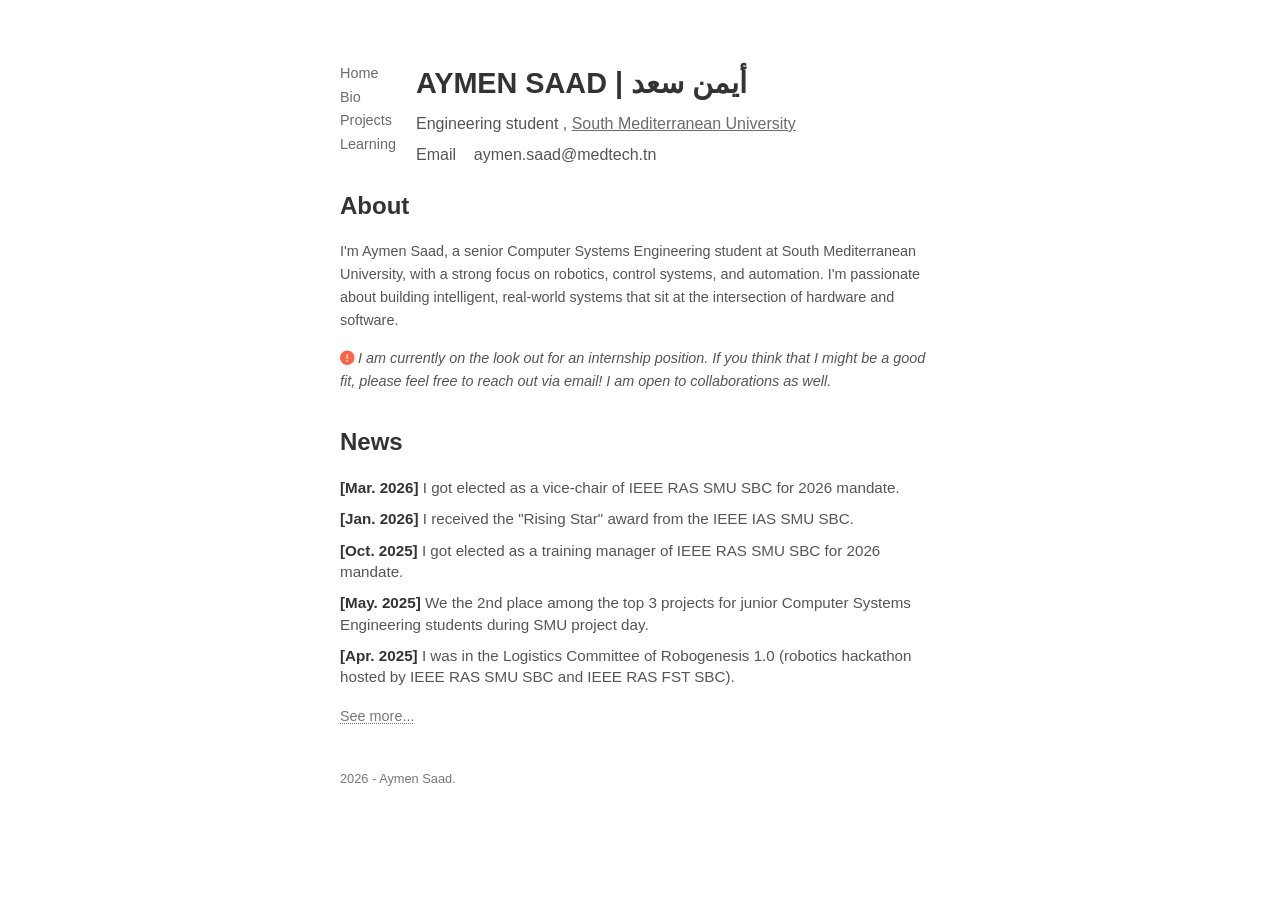
<file: index.html>
<!DOCTYPE html>
<html lang="en">
<head>
    <meta charset="UTF-8">
    <meta name="viewport" content="width=device-width, initial-scale=1.0">
    <title>Aymen Saad's Homepage</title>
    <link rel="stylesheet" href="https://cdnjs.cloudflare.com/ajax/libs/font-awesome/6.0.0-beta3/css/all.min.css">
    <link href="https://fonts.googleapis.com/css2?family=Roboto:wght@200;300;400;700&display=swap" rel="stylesheet">
    <link rel="stylesheet" href="./static/styles.css">
</head>
<body>
    <div class="container">
        <!-- Header and Navigation Bar -->
        <div class="header-nav">
            <nav>
                <ul>
                    <li><a href="index.html">Home</a></li>
                    <li><a href="biography.html">Bio</a></li>
                    <li><a href="projects.html">Projects</a></li>
                    <li><a href="learning.html">Learning</a></li>
                </ul>
            </nav>
            <header>
                <h1>AYMEN SAAD | أيمن سعد</h1>
                <p>Engineering student , <a href="https://www.smu.tn/">South Mediterranean University</a></p>
                <p>Email&nbsp;&nbsp;&nbsp;&nbsp;aymen.saad@medtech.tn</p>
            </header>
        </div>

        <!-- Main Content -->
        <section id="about">
            <h2>About</h2>
            <p>I'm Aymen Saad, a senior Computer Systems Engineering student at South Mediterranean University, with a strong focus on robotics, control systems, and automation. I'm passionate about building intelligent, real-world systems that sit at the intersection of hardware and software.</p>
            <p><i class="fas fa-exclamation-circle" style="color: Tomato;"></i> <i>I am currently on the look out for an internship position. If you think that I might be a good fit, please feel free to reach out via email! I am open to collaborations as well.</i></p>
        </section>

        <!-- News Section -->
        <section id="news">
            <h2>News</h2>
            <ul id="news-list">
                <!-- News items will be dynamically loaded here -->
            </ul>
            <a href="#" id="see-more">See more...</a>
        </section>

        <footer>
            <p>2026 - Aymen Saad.</p>
        </footer>
    </div>

    <script>
// Function to load and render news from the JSON file
async function loadNews() {
    try {
        const response = await fetch("./static/news.json"); // Load the JSON file
        const news = await response.json(); // Parse the JSON

        // Sort news items by date in reverse chronological order (most recent first)
        news.sort((a, b) => new Date(b.date) - new Date(a.date));

        const newsList = document.getElementById("news-list");
        const seeMoreLink = document.getElementById("see-more");

        // Render the most recent 5 events
        const visibleNews = news.slice(0, 5); // Get the first 5 events
        const hiddenNews = news.slice(5); // Get the rest of the events

        // Render visible news
        newsList.innerHTML = visibleNews.map(item => renderNewsItem(item)).join("");

        // Render hidden news (initially hidden)
        if (hiddenNews.length > 0) {
            const hiddenNewsHTML = hiddenNews.map(item => renderNewsItem(item)).join("");
            newsList.insertAdjacentHTML("beforeend", `<div id="hidden-news" style="display: none;">${hiddenNewsHTML}</div>`);

            // Show the "See more..." link
            seeMoreLink.style.display = "inline";
        }

        // Add click event listener to the "See more..." link
        seeMoreLink.addEventListener("click", (e) => {
            e.preventDefault(); // Prevent default link behavior
            const hiddenNewsDiv = document.getElementById("hidden-news");
            if (hiddenNewsDiv.style.display === "none") {
                hiddenNewsDiv.style.display = "block"; // Show hidden news
                seeMoreLink.textContent = "See less..."; // Change link text
            } else {
                hiddenNewsDiv.style.display = "none"; // Hide hidden news
                seeMoreLink.textContent = "See more..."; // Change link text
            }
        });
    } catch (error) {
        console.error("Error loading news:", error);
    }
}

// Helper function to render a single news item
function renderNewsItem(item) {
    const date = new Date(item.date);
    const month = date.toLocaleString('default', { month: 'short' }); // Get short month name (e.g., "Oct")
    const year = date.getFullYear(); // Get full year (e.g., 2023)
    return `
        <li>
            <span class="news-date">[${month}. ${year}]</span> ${item.event}
        </li>
    `;
}

        // Load papers and news when the page loads
        document.addEventListener("DOMContentLoaded", () => {
            loadNews();
        });
    </script>
</body>
</html>
</file>
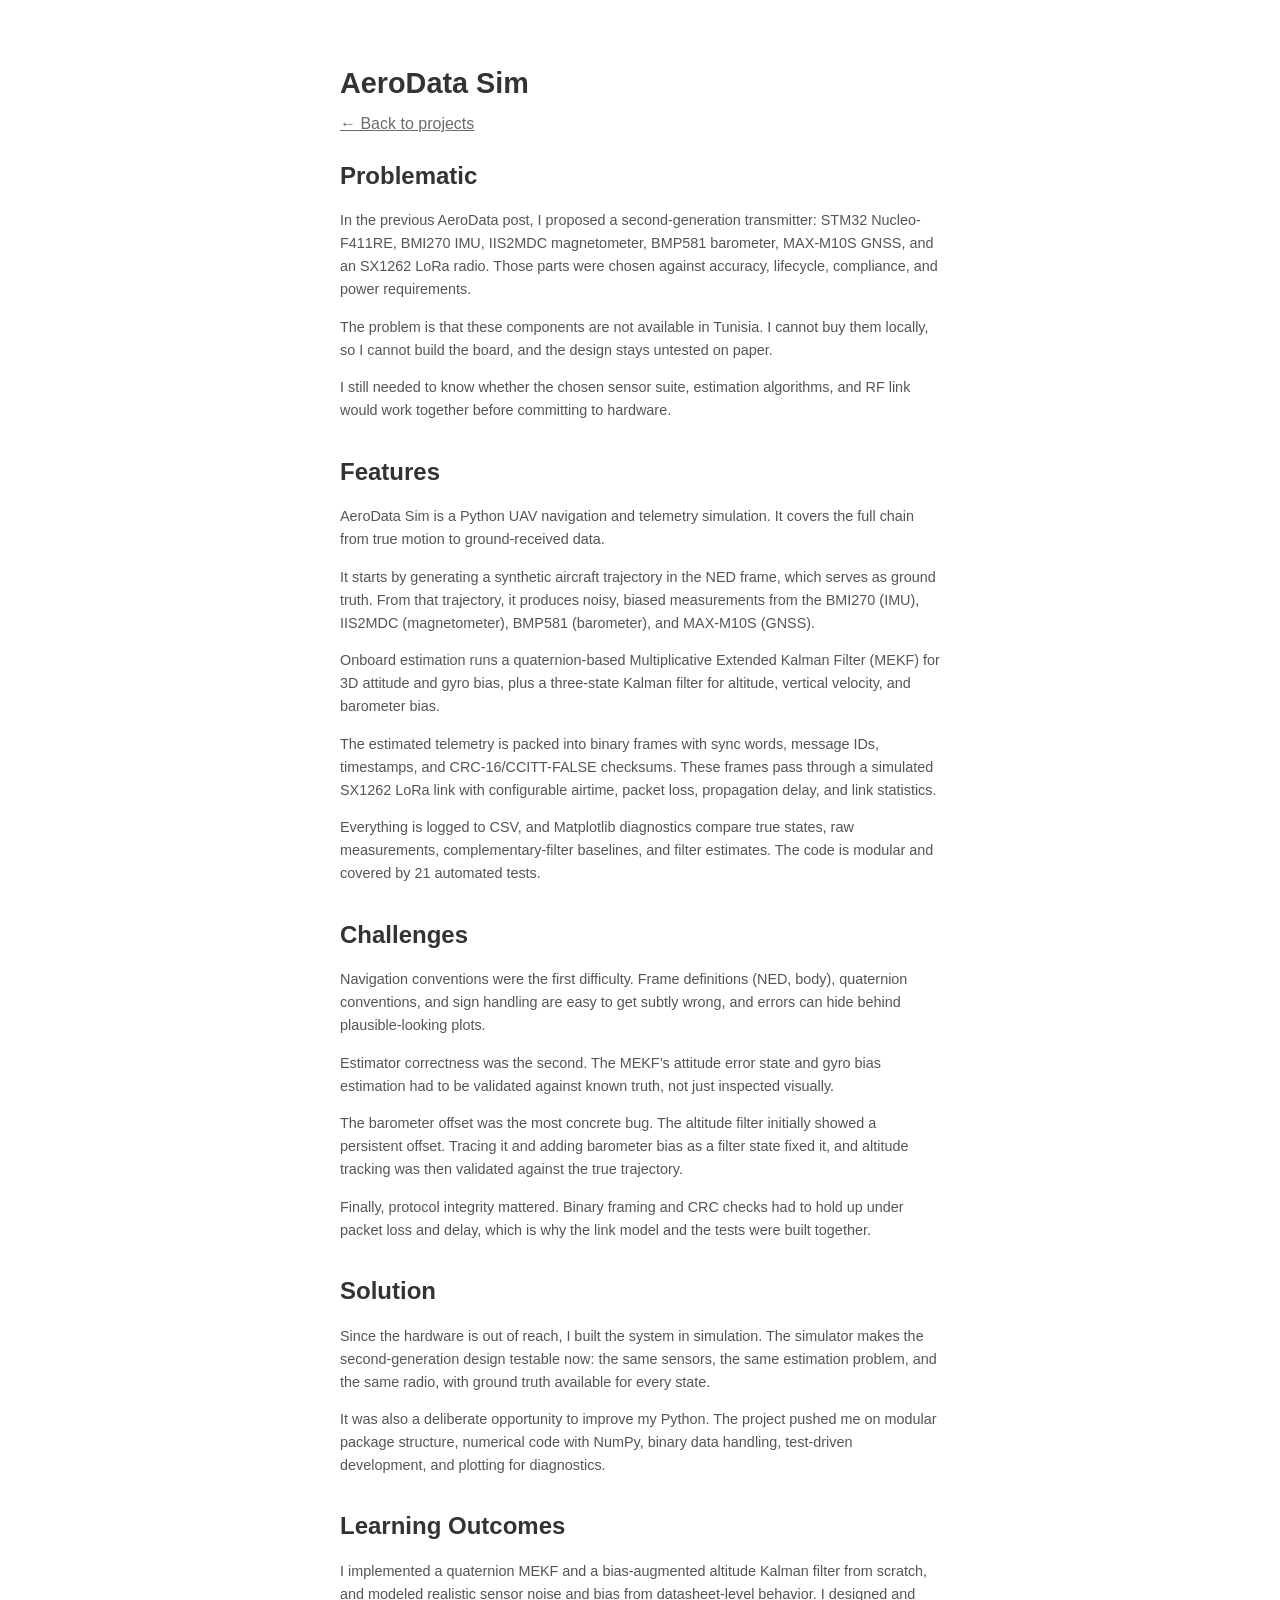
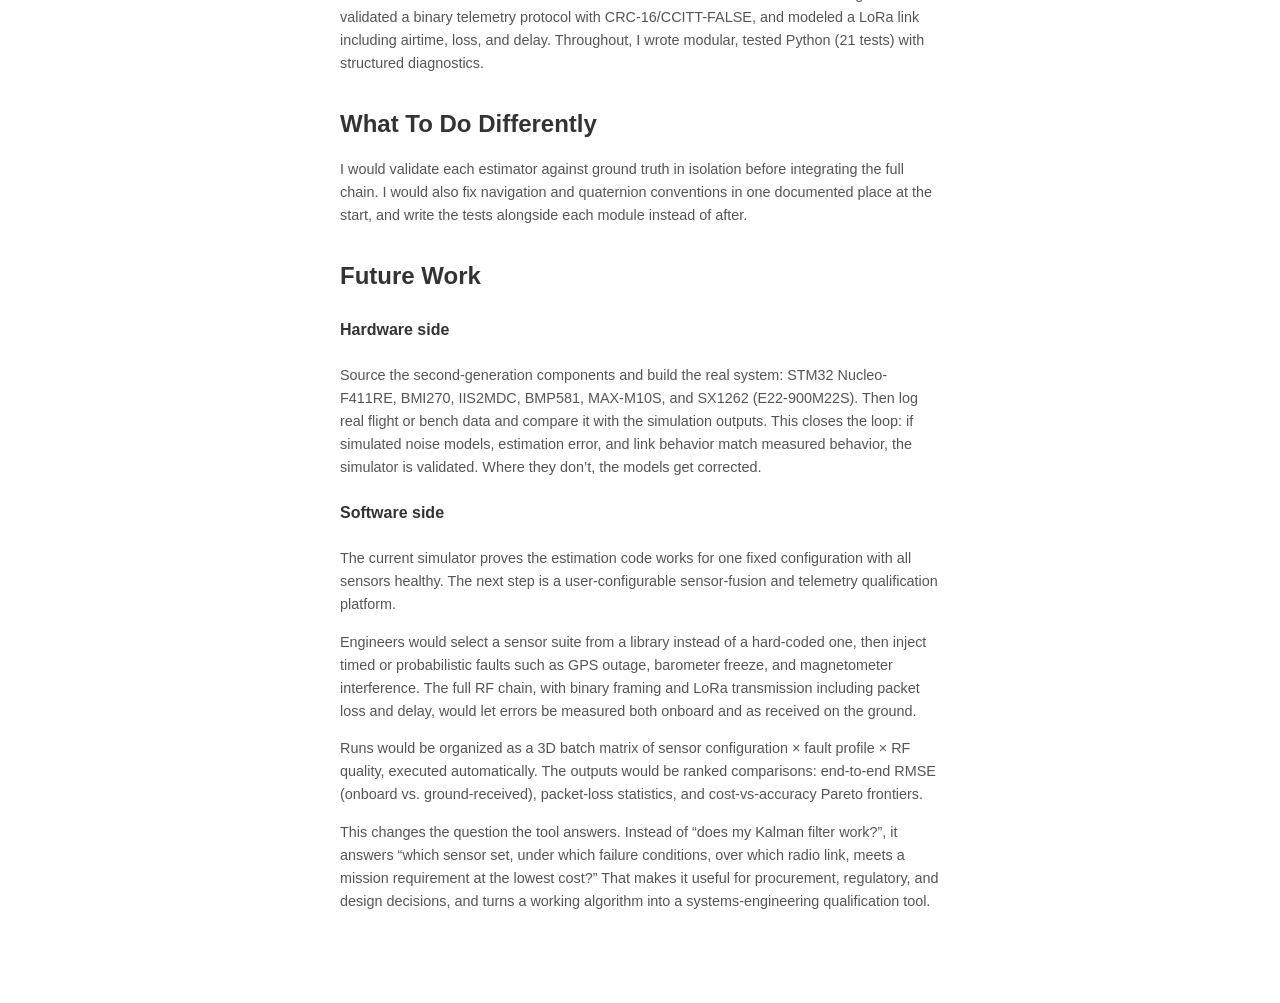
<file: aerodata-sim.html>
<!DOCTYPE html>
<html lang="en">
<head>
    <meta charset="UTF-8">
    <meta name="viewport" content="width=device-width, initial-scale=1.0">
    <title>AeroData Sim Blog</title>
    <link rel="stylesheet" href="https://cdnjs.cloudflare.com/ajax/libs/font-awesome/6.0.0-beta3/css/all.min.css">
    <link href="https://fonts.googleapis.com/css2?family=Roboto:wght@200;300;400;700&display=swap" rel="stylesheet">
    <link rel="stylesheet" href="./static/styles.css">
</head>
<body>
    <div class="container">
        <header>
            <h1>AeroData Sim</h1>
            <p><a href="projects.html">← Back to projects</a></p>
        </header>

        <section id="blog-content"></section>
    </div>

    <script>
        function appendTextParagraph(container, text) {
            let paragraphLines = [];

            function flushParagraph() {
                if (paragraphLines.length === 0) {
                    return;
                }

                const paragraph = document.createElement('p');
                paragraph.textContent = paragraphLines.join(' ');
                container.appendChild(paragraph);
                paragraphLines = [];
            }

            text.split('\n').forEach((line) => {
                const cleanedLine = line.trim();

                if (!cleanedLine) {
                    flushParagraph();
                    return;
                }

                const headingMatch = cleanedLine.match(/^(#{3,4})\s+(.+)$/);
                if (headingMatch) {
                    flushParagraph();
                    const subtitle = document.createElement(headingMatch[1].length === 4 ? 'h4' : 'h3');
                    subtitle.textContent = headingMatch[2];
                    container.appendChild(subtitle);
                    return;
                }

                paragraphLines.push(cleanedLine);
            });

            flushParagraph();
        }

        async function loadBlog() {
            try {
                const response = await fetch('./aerodata-sim-blog.json');
                const data = await response.json();
                const container = document.getElementById('blog-content');

                Object.entries(data.vlog).forEach(([heading, text]) => {
                    const section = document.createElement('section');
                    const headingElement = document.createElement('h2');
                    headingElement.textContent = heading.replace(/([A-Z])/g, ' $1').trim();
                    section.appendChild(headingElement);
                    appendTextParagraph(section, text);
                    container.appendChild(section);
                });
            } catch (error) {
                console.error('Failed to load AeroData Sim blog:', error);
            }
        }

        document.addEventListener('DOMContentLoaded', loadBlog);
    </script>
</body>
</html>
</file>
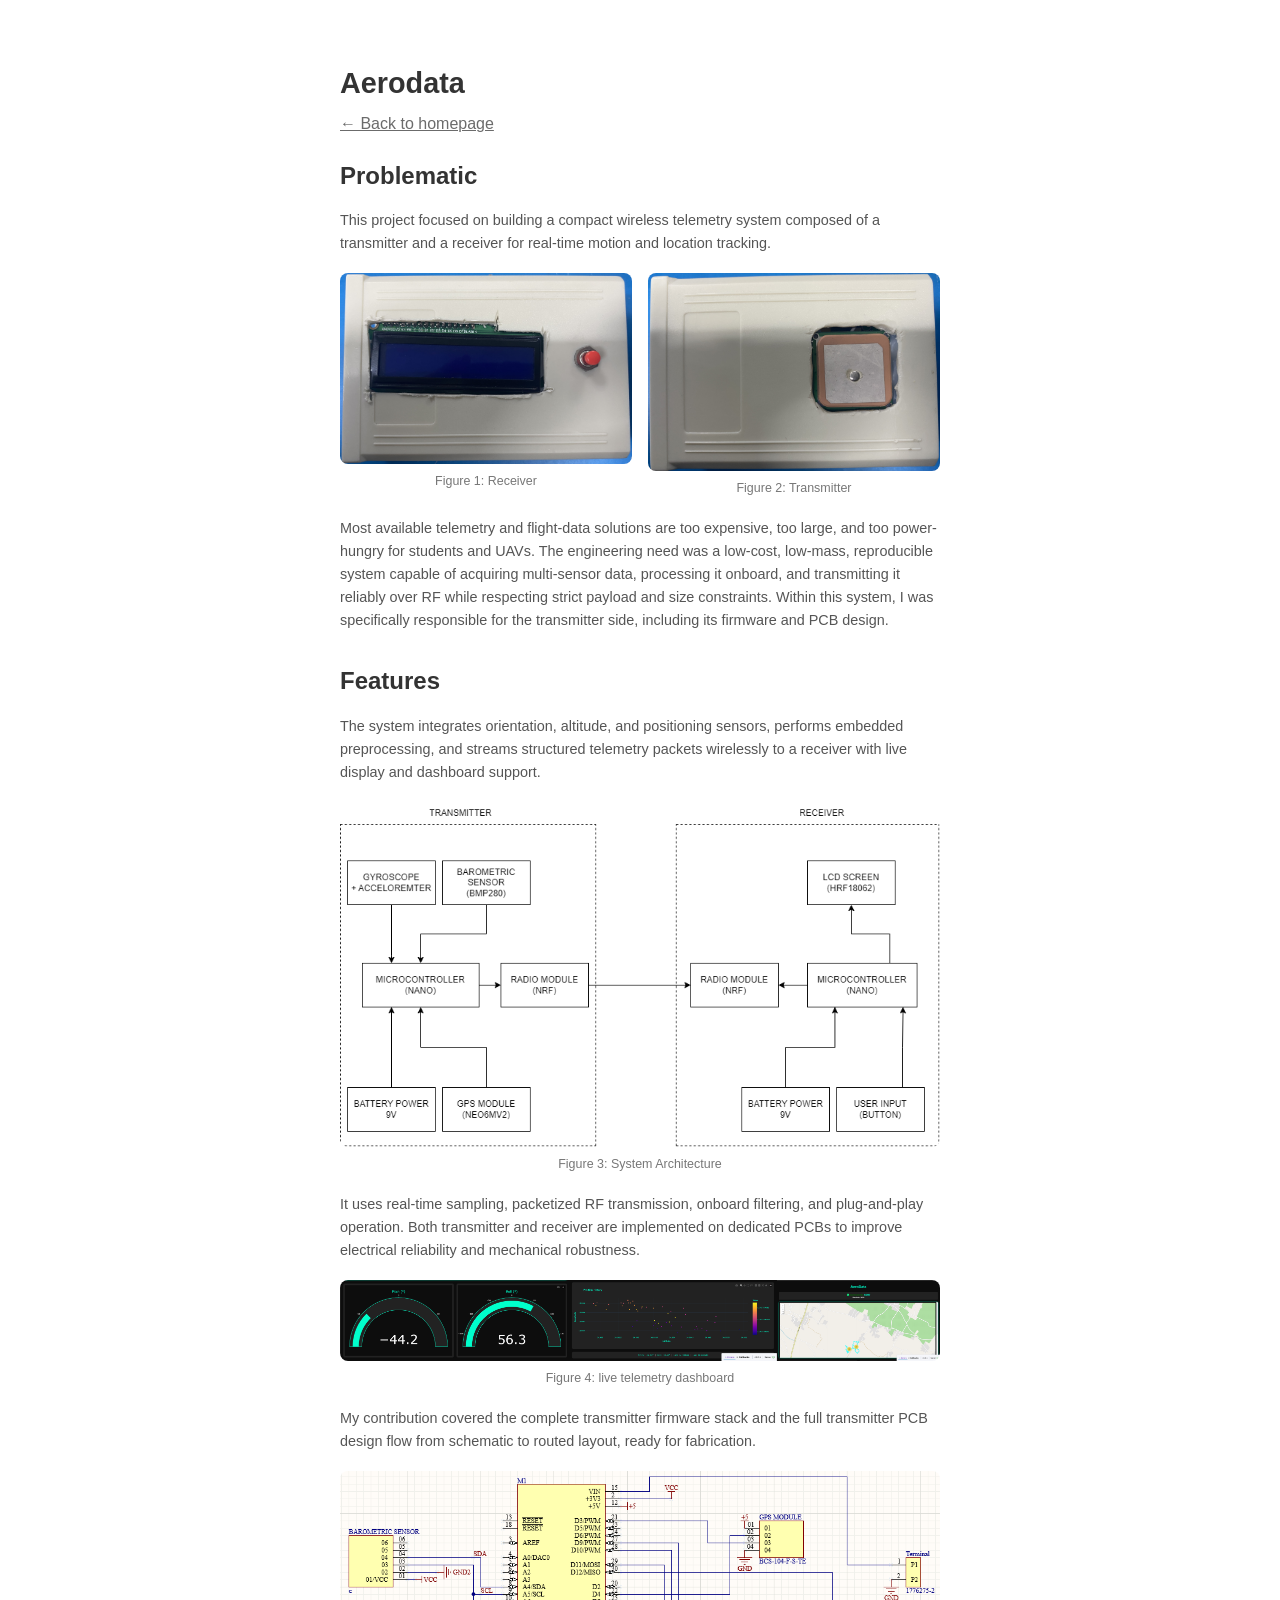
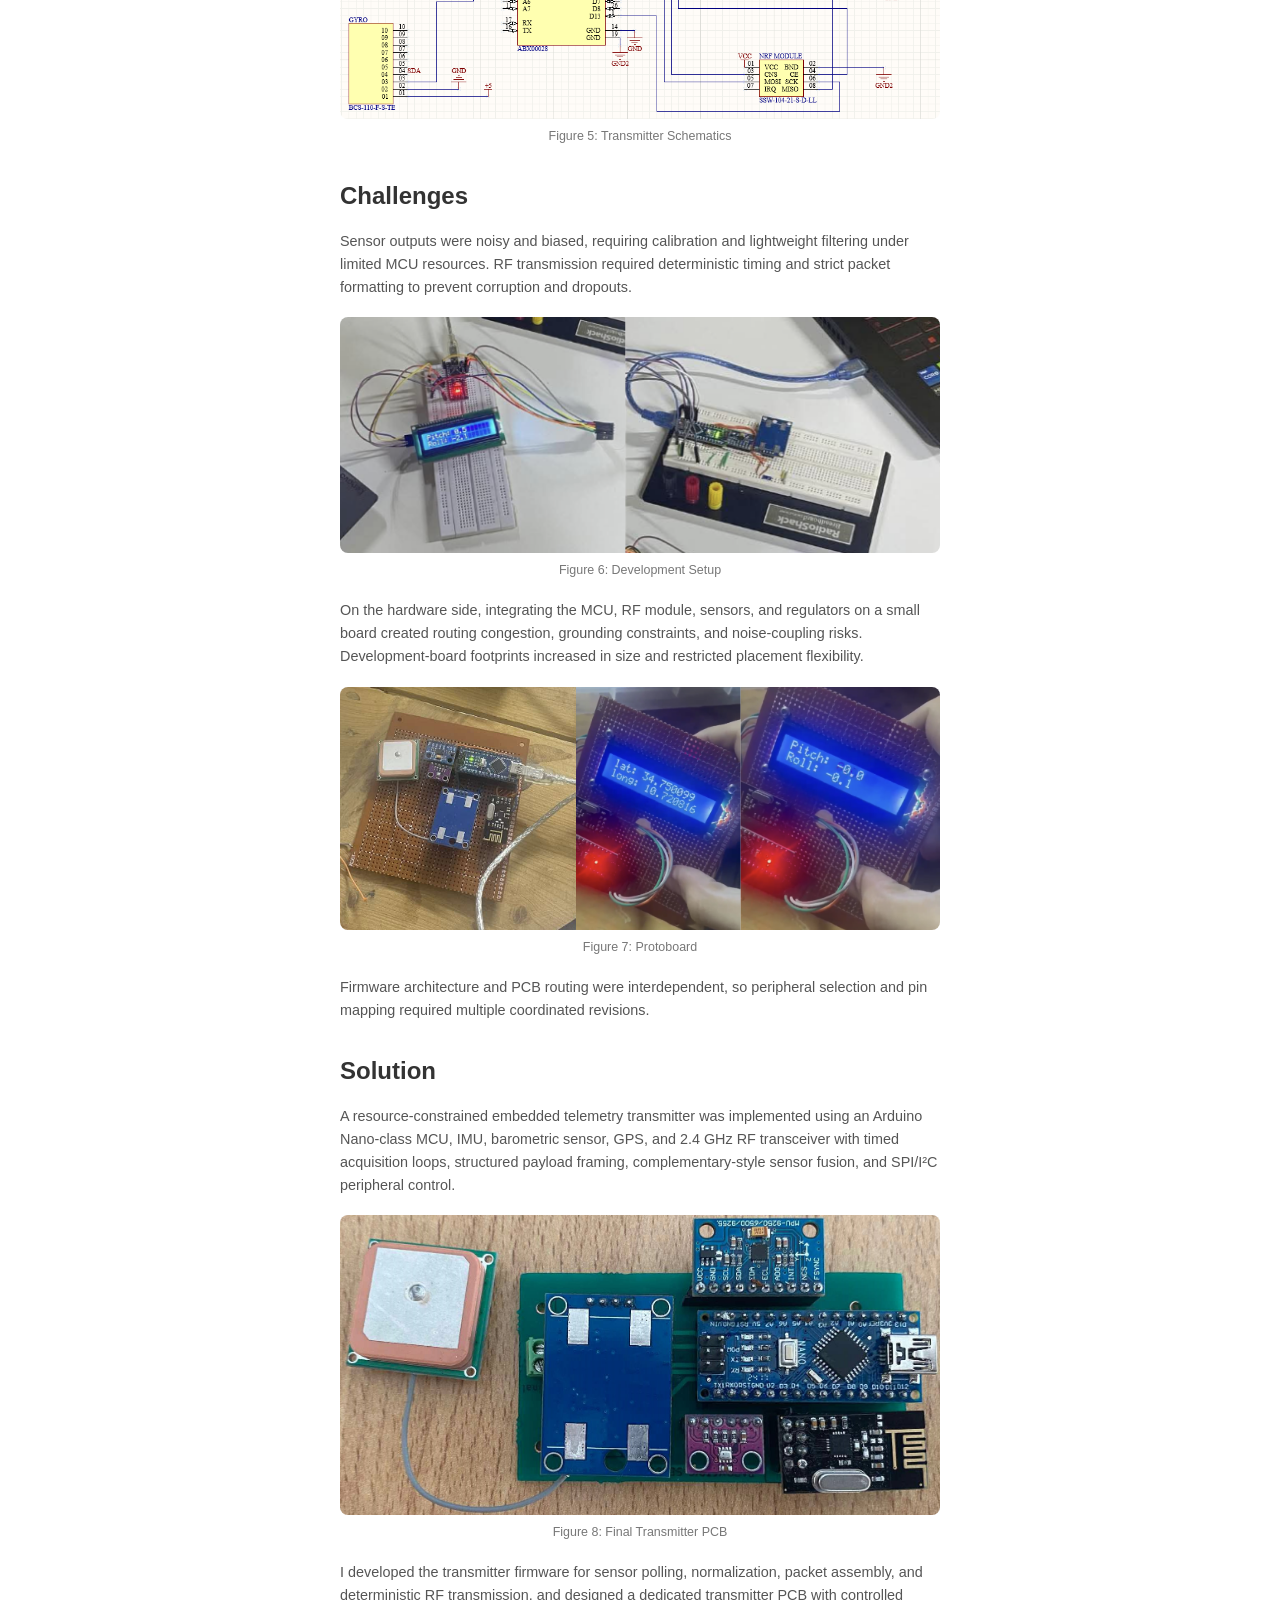
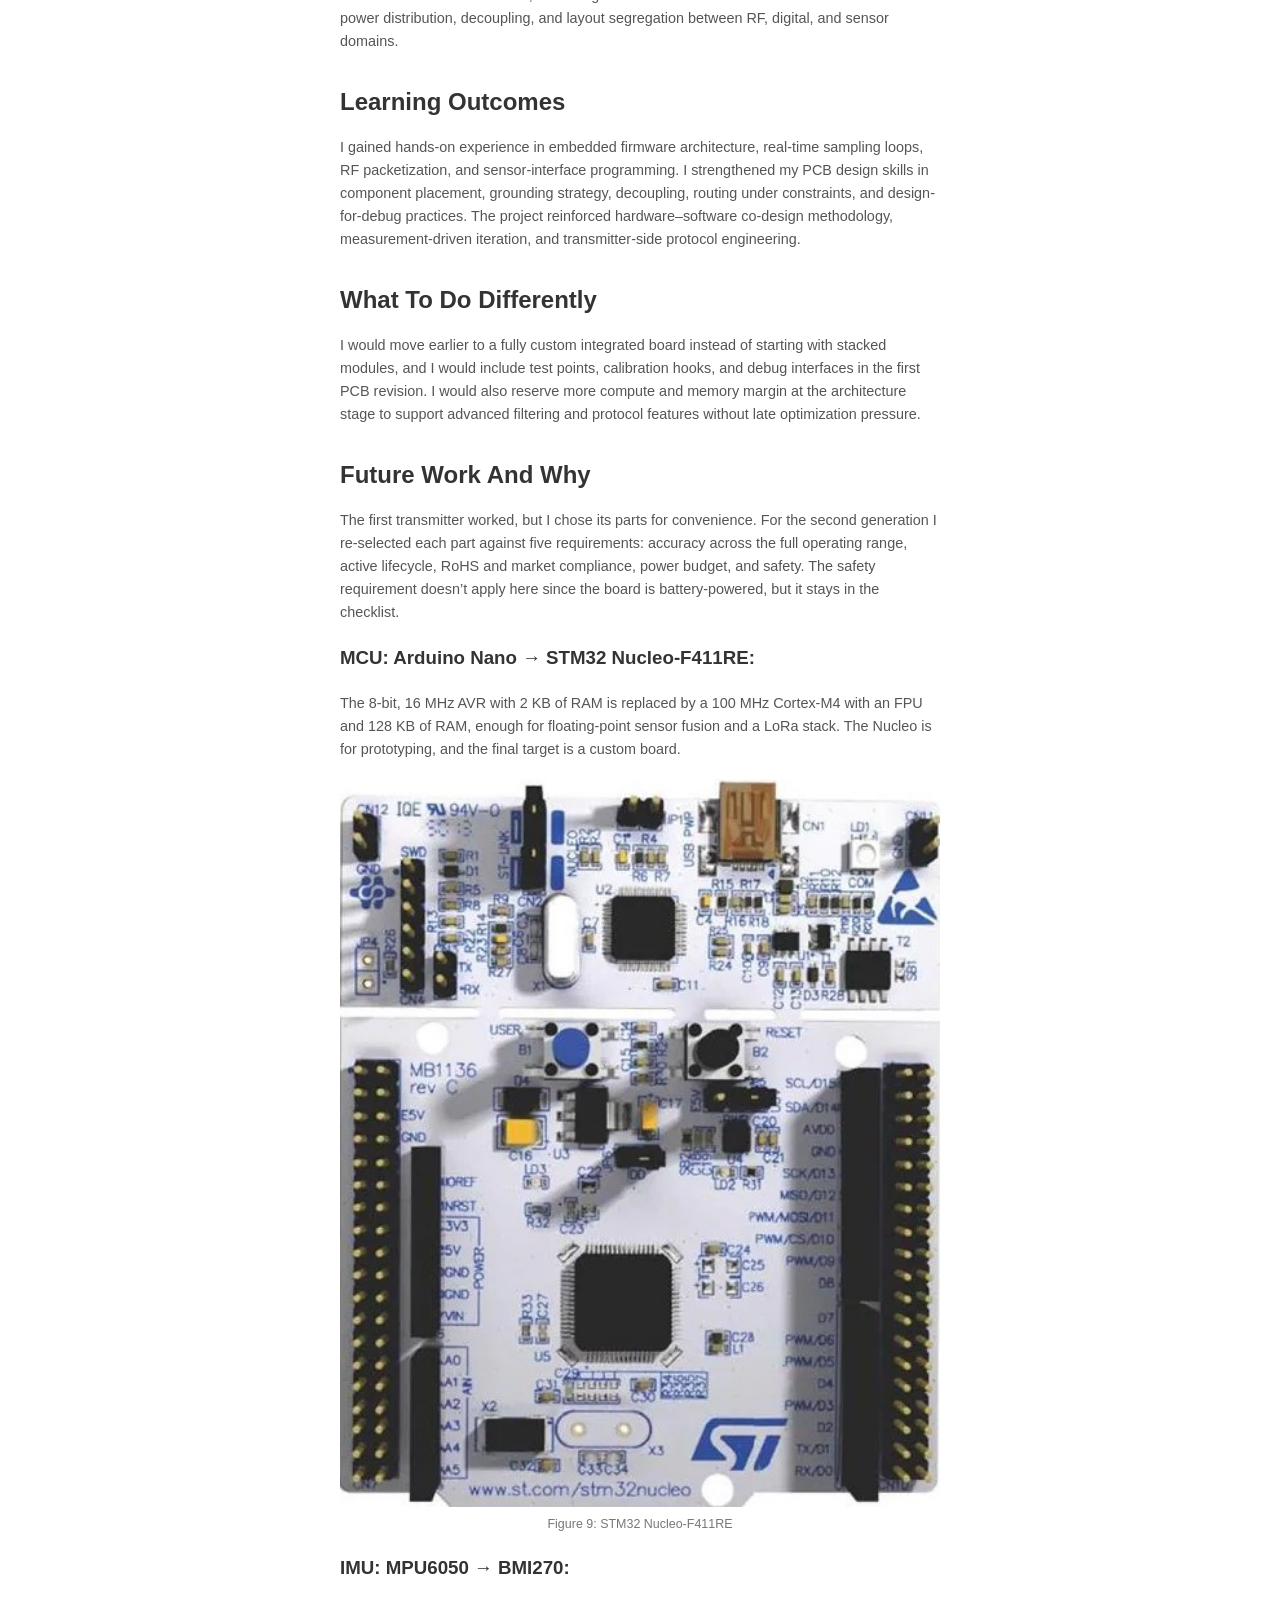
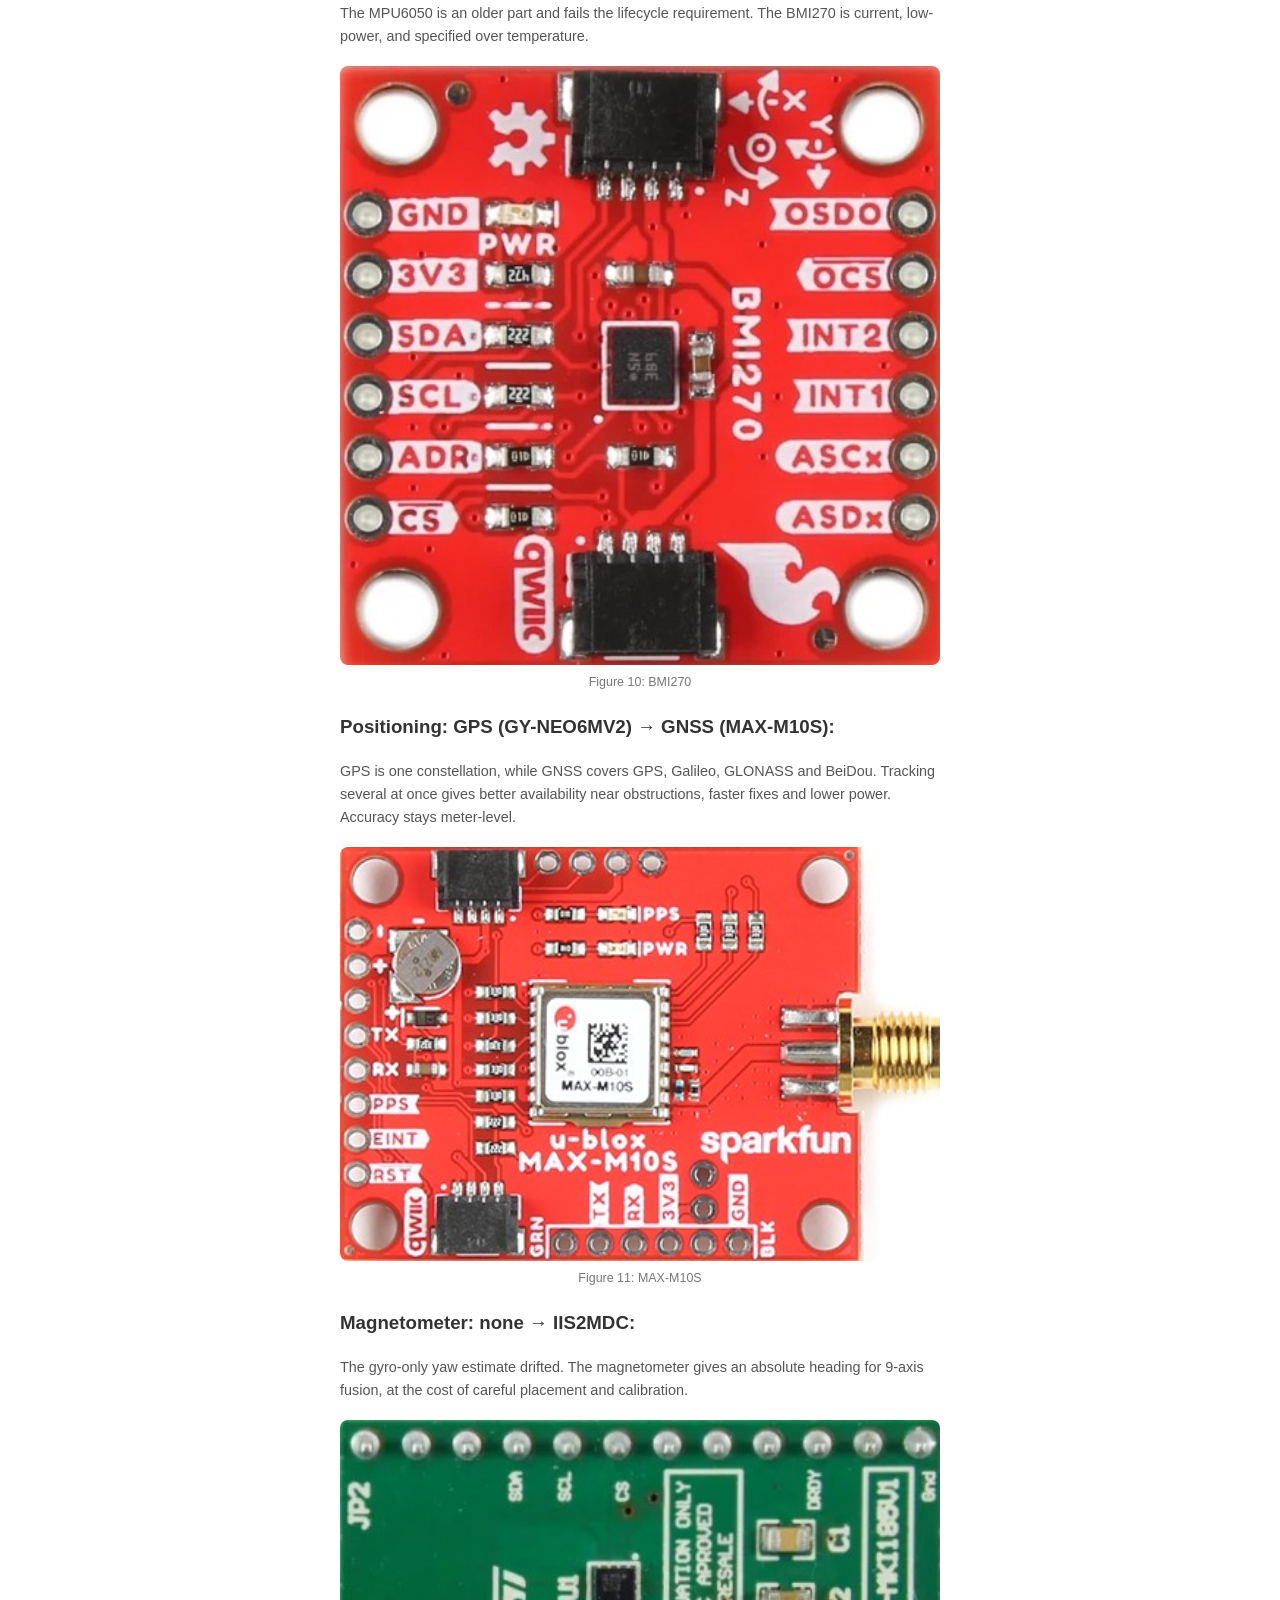
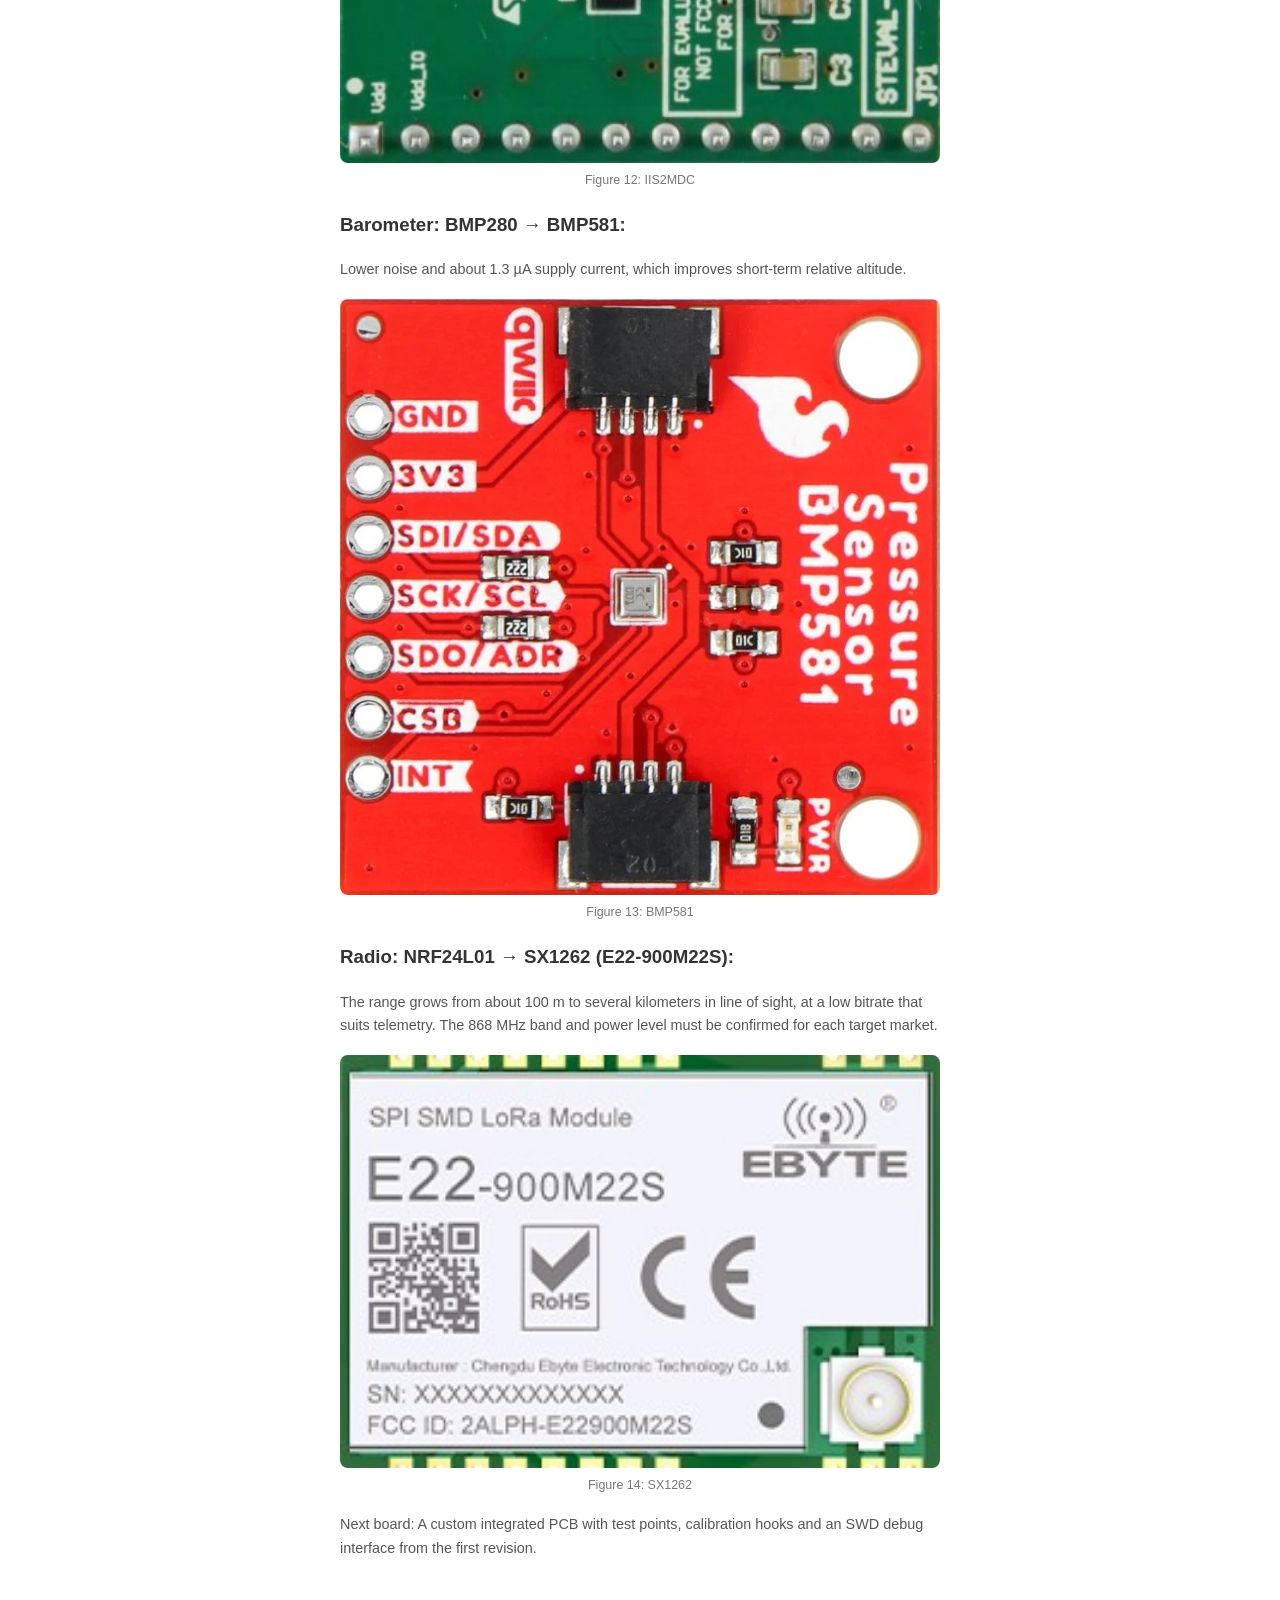
<file: aerodata.html>
<!DOCTYPE html>
<html lang="en">
<head>
    <meta charset="UTF-8">
    <meta name="viewport" content="width=device-width, initial-scale=1.0">
    <title>Aerodata Blog</title>
    <link rel="stylesheet" href="https://cdnjs.cloudflare.com/ajax/libs/font-awesome/6.0.0-beta3/css/all.min.css">
    <link href="https://fonts.googleapis.com/css2?family=Roboto:wght@200;300;400;700&display=swap" rel="stylesheet">
    <link rel="stylesheet" href="./static/styles.css">
</head>
<body>
    <div class="container">
        <header>
            <h1>Aerodata</h1>
            <p><a href="index.html">← Back to homepage</a></p>
        </header>

        <section id="blog-content">
            <!-- Blog content will be loaded from aerodata-blog.json -->
        </section>
    </div>

    <script>
        function appendTextParagraph(container, text) {
            const subtitlePattern = /^(?:###\s+\*\*)?(MCU: Arduino Nano → STM32 Nucleo-F411RE:|IMU: MPU6050 → BMI270:|Positioning: GPS \(GY-NEO6MV2\) → GNSS \(MAX-M10S\):|Magnetometer: none → IIS2MDC:|Barometer: BMP280 → BMP581:|Radio: NRF24L01 → SX1262 \(E22-900M22S\):)(?:\*\*)?$/;
            let paragraphLines = [];

            function flushParagraph() {
                if (paragraphLines.length === 0) {
                    return;
                }

                const paragraph = document.createElement('p');
                paragraph.textContent = paragraphLines.join(' ');
                container.appendChild(paragraph);
                paragraphLines = [];
            }

            text.split('\n').forEach((line) => {
                const cleanedLine = line.trim();

                if (!cleanedLine) {
                    flushParagraph();
                    return;
                }

                const subtitleMatch = cleanedLine.match(subtitlePattern);
                if (subtitleMatch) {
                    flushParagraph();
                    const subtitle = document.createElement('h3');
                    const boldText = document.createElement('strong');
                    boldText.textContent = subtitleMatch[1];
                    subtitle.appendChild(boldText);
                    container.appendChild(subtitle);
                    return;
                }

                paragraphLines.push(cleanedLine);
            });

            flushParagraph();
        }

        function buildFigureGrid(imagePaths, captions) {
            const figureGrid = document.createElement('div');
            figureGrid.className = 'blog-figure-grid';

            imagePaths.forEach((imagePath, index) => {
                const figure = document.createElement('figure');
                figure.className = 'blog-figure';

                const image = document.createElement('img');
                image.src = imagePath;
                image.alt = captions[index] || `Aerodata image ${index + 1}`;

                figure.appendChild(image);

                if (captions[index]) {
                    const caption = document.createElement('figcaption');
                    caption.textContent = captions[index];
                    figure.appendChild(caption);
                }

                figureGrid.appendChild(figure);
            });

            return figureGrid;
        }

        function renderStructuredText(container, text) {
            const markerPattern = /\[(IMAGE|CAPTION)\](.*?)\[\/\1\]/g;
            let lastIndex = 0;
            let match;
            const pendingImages = [];
            const pendingCaptions = [];

            function flushFigures() {
                if (pendingImages.length === 0) {
                    return;
                }

                container.appendChild(buildFigureGrid(pendingImages.splice(0), pendingCaptions.splice(0)));
            }

            while ((match = markerPattern.exec(text)) !== null) {
                const precedingText = text.slice(lastIndex, match.index);
                if (precedingText.trim()) {
                    flushFigures();
                    appendTextParagraph(container, precedingText);
                }

                if (match[1] === 'IMAGE') {
                    pendingImages.push(match[2]);
                } else {
                    pendingCaptions.push(match[2]);
                }

                lastIndex = markerPattern.lastIndex;
            }

            const trailingText = text.slice(lastIndex);
            flushFigures();

            if (trailingText.trim()) {
                appendTextParagraph(container, trailingText);
            }
        }

        async function loadBlog() {
            try {
                const res = await fetch('./aerodata-blog.json');
                const data = await res.json();
                const blog = data.vlog;

                const container = document.getElementById('blog-content');
                const fragments = Object.entries(blog).map(([heading, text]) => {
                    const formattedHeading = heading.replace(/([A-Z])/g, ' $1').trim();
                    const section = document.createElement('section');

                    const headingElement = document.createElement('h2');
                    headingElement.textContent = formattedHeading;
                    section.appendChild(headingElement);

                    renderStructuredText(section, text);

                    return section;
                });

                container.replaceChildren(...fragments);
            } catch (err) {
                console.error('Failed to load blog:', err);
            }
        }

        document.addEventListener('DOMContentLoaded', loadBlog);
    </script>
</body>
</html>
</file>
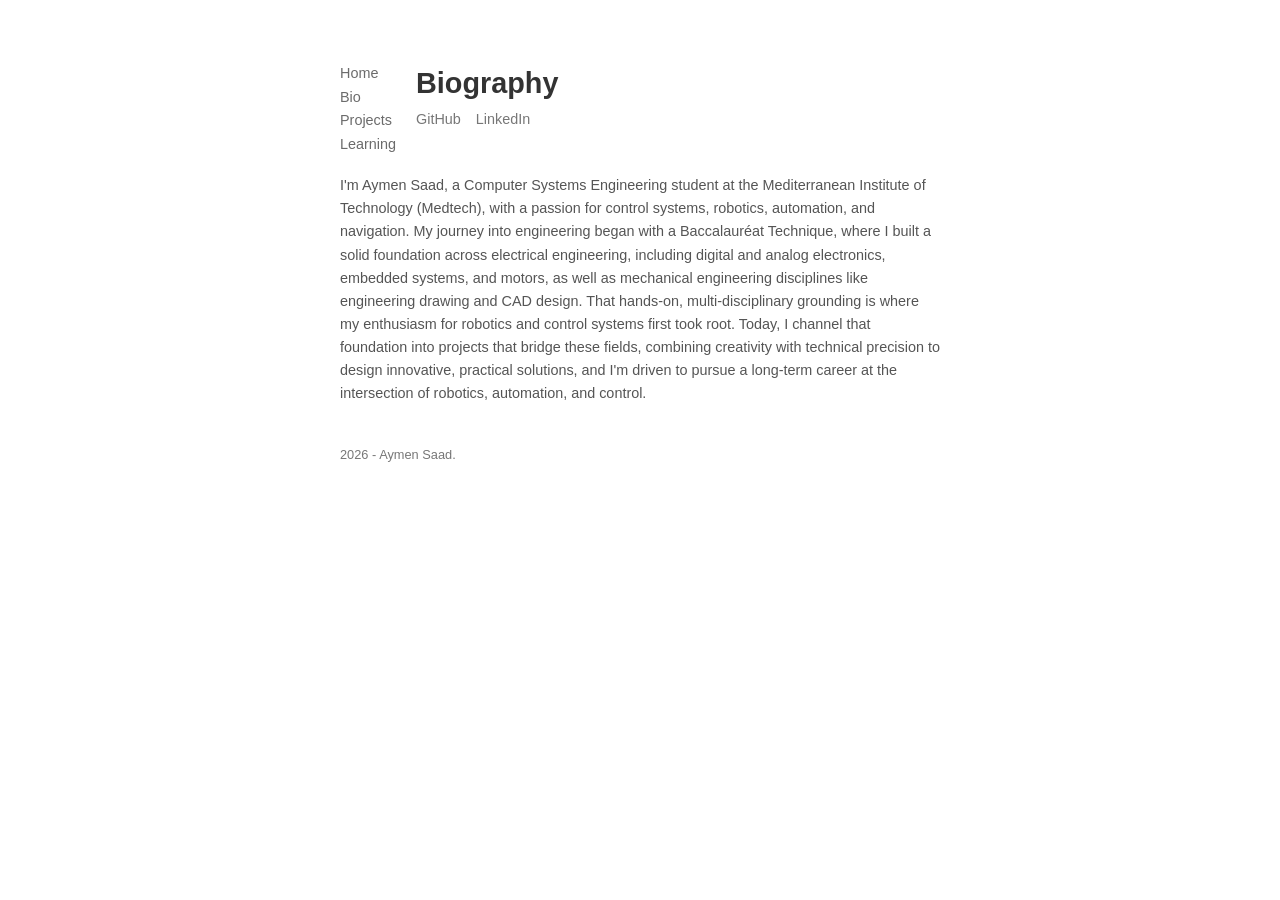
<file: biography.html>
<!DOCTYPE html>
<html lang="en">
<head>
    <meta charset="UTF-8">
    <meta name="viewport" content="width=device-width, initial-scale=1.0">
    <title>Aymen Saad's Homepage</title>
    <link href="https://fonts.googleapis.com/css2?family=Roboto:wght@200;300;400;700&display=swap" rel="stylesheet">
    <link rel="stylesheet" href="./static/styles.css">
</head>
<body>
    <div class="container biography-container">
        <!-- Header and Navigation Bar -->
        <div class="header-nav">
            <nav>
                <ul>
                    <li><a href="index.html">Home</a></li>
                    <li><a href="biography.html">Bio</a></li>
                    <li><a href="projects.html">Projects</a></li>
                    <li><a href="learning.html">Learning</a></li>
                </ul>
            </nav>         
            <header>
                <h1>Biography</h1>
        <!-- Horizontal Navbar for Social Links -->
        <div class="social-navbar">
            <ul>
                <li><a href="https://github.com/aymenmedtech" target="_blank">GitHub</a></li>
                <li><a href="https://www.linkedin.com/in/aymen-saad-34099824a/?skipRedirect=true" target="_blank">LinkedIn</a></li>
            </ul>
        </div>
            </header>
        </div>

                <!-- Main Content -->
        <section id="bio">
            <p id="biography-text"></p>
        </section>


        <footer>
            <p>2026 - Aymen Saad.</p>
        </footer>
    </div>

    <script>
        async function loadBiography() {
            const paragraphElement = document.getElementById('biography-text');

            try {
                const response = await fetch('./biography.json');
                if (!response.ok) {
                    throw new Error('Failed to load biography content');
                }

                const data = await response.json();
                paragraphElement.textContent = data.paragraph || '';
            } catch (error) {
                paragraphElement.textContent = "I'm Aymen Saad, a Computer Systems Engineering student at the Mediterranean Institute, with a passion for control systems, robotics, automation, and navigation.";
            }
        }

        loadBiography();
    </script>
</body>
</html>
</file>
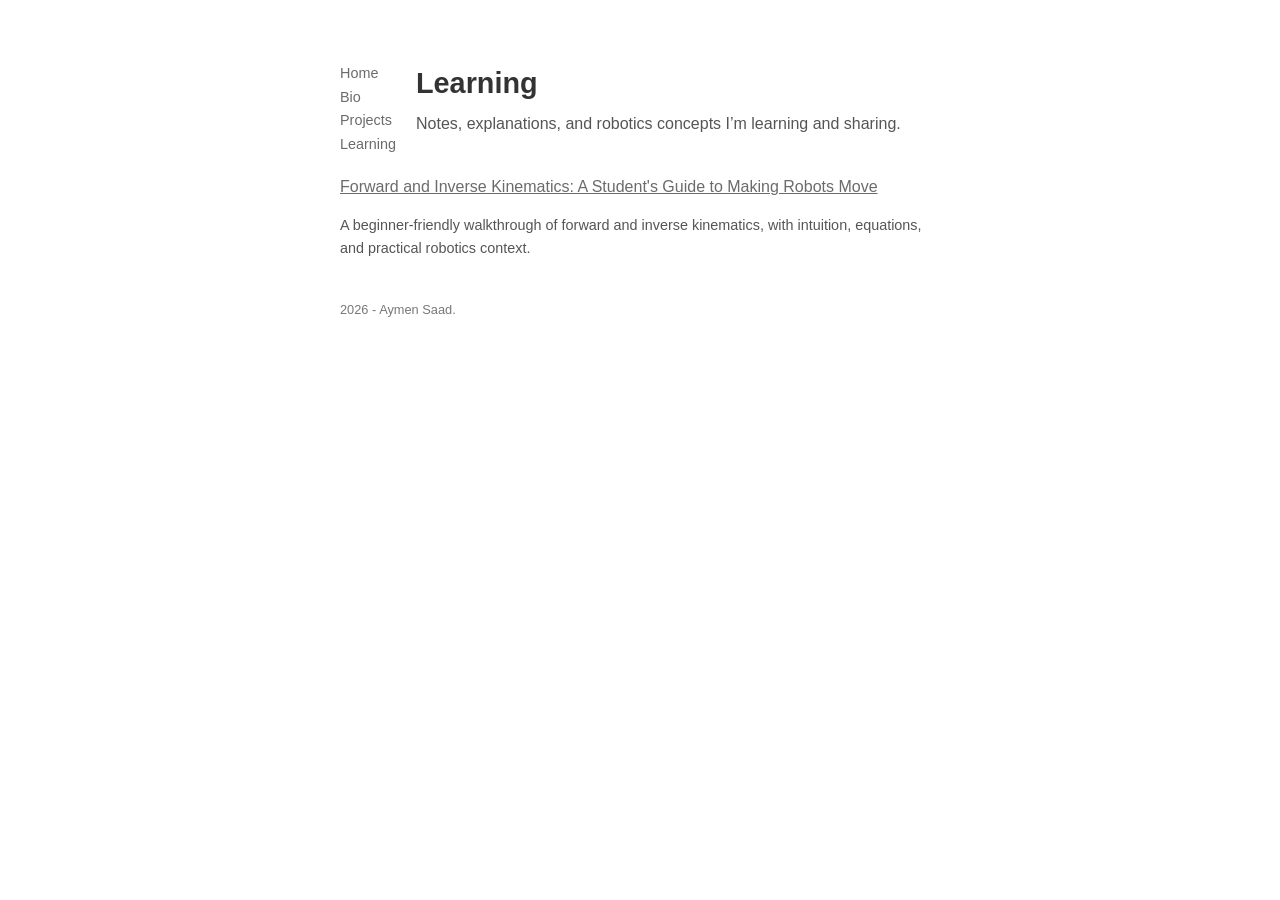
<file: learning.html>
<!DOCTYPE html>
<html lang="en">
<head>
    <meta charset="UTF-8">
    <meta name="viewport" content="width=device-width, initial-scale=1.0">
    <title>Learning</title>
    <link rel="stylesheet" href="https://cdnjs.cloudflare.com/ajax/libs/font-awesome/6.0.0-beta3/css/all.min.css">
    <link href="https://fonts.googleapis.com/css2?family=Roboto:wght@200;300;400;700&display=swap" rel="stylesheet">
    <link rel="stylesheet" href="./static/styles.css">
</head>
<body>
    <div class="container">
        <div class="header-nav">
            <nav>
                <ul>
                    <li><a href="index.html">Home</a></li>
                    <li><a href="biography.html">Bio</a></li>
                    <li><a href="projects.html">Projects</a></li>
                    <li><a href="learning.html">Learning</a></li>
                </ul>
            </nav>
            <header>
                <h1>Learning</h1>
                <p>Notes, explanations, and robotics concepts I’m learning and sharing.</p>
            </header>
        </div>

        <section id="learning">
            <div class="learning-entry">
                <a class="blog-button" href="kinematics.html" target="_blank" rel="noopener noreferrer">
                    Forward and Inverse Kinematics: A Student's Guide to Making Robots Move
                </a>
                <p>A beginner-friendly walkthrough of forward and inverse kinematics, with intuition, equations, and practical robotics context.</p>
            </div>
        </section>

        <footer>
            <p>2026 - Aymen Saad.</p>
        </footer>
    </div>
</body>
</html>
</file>
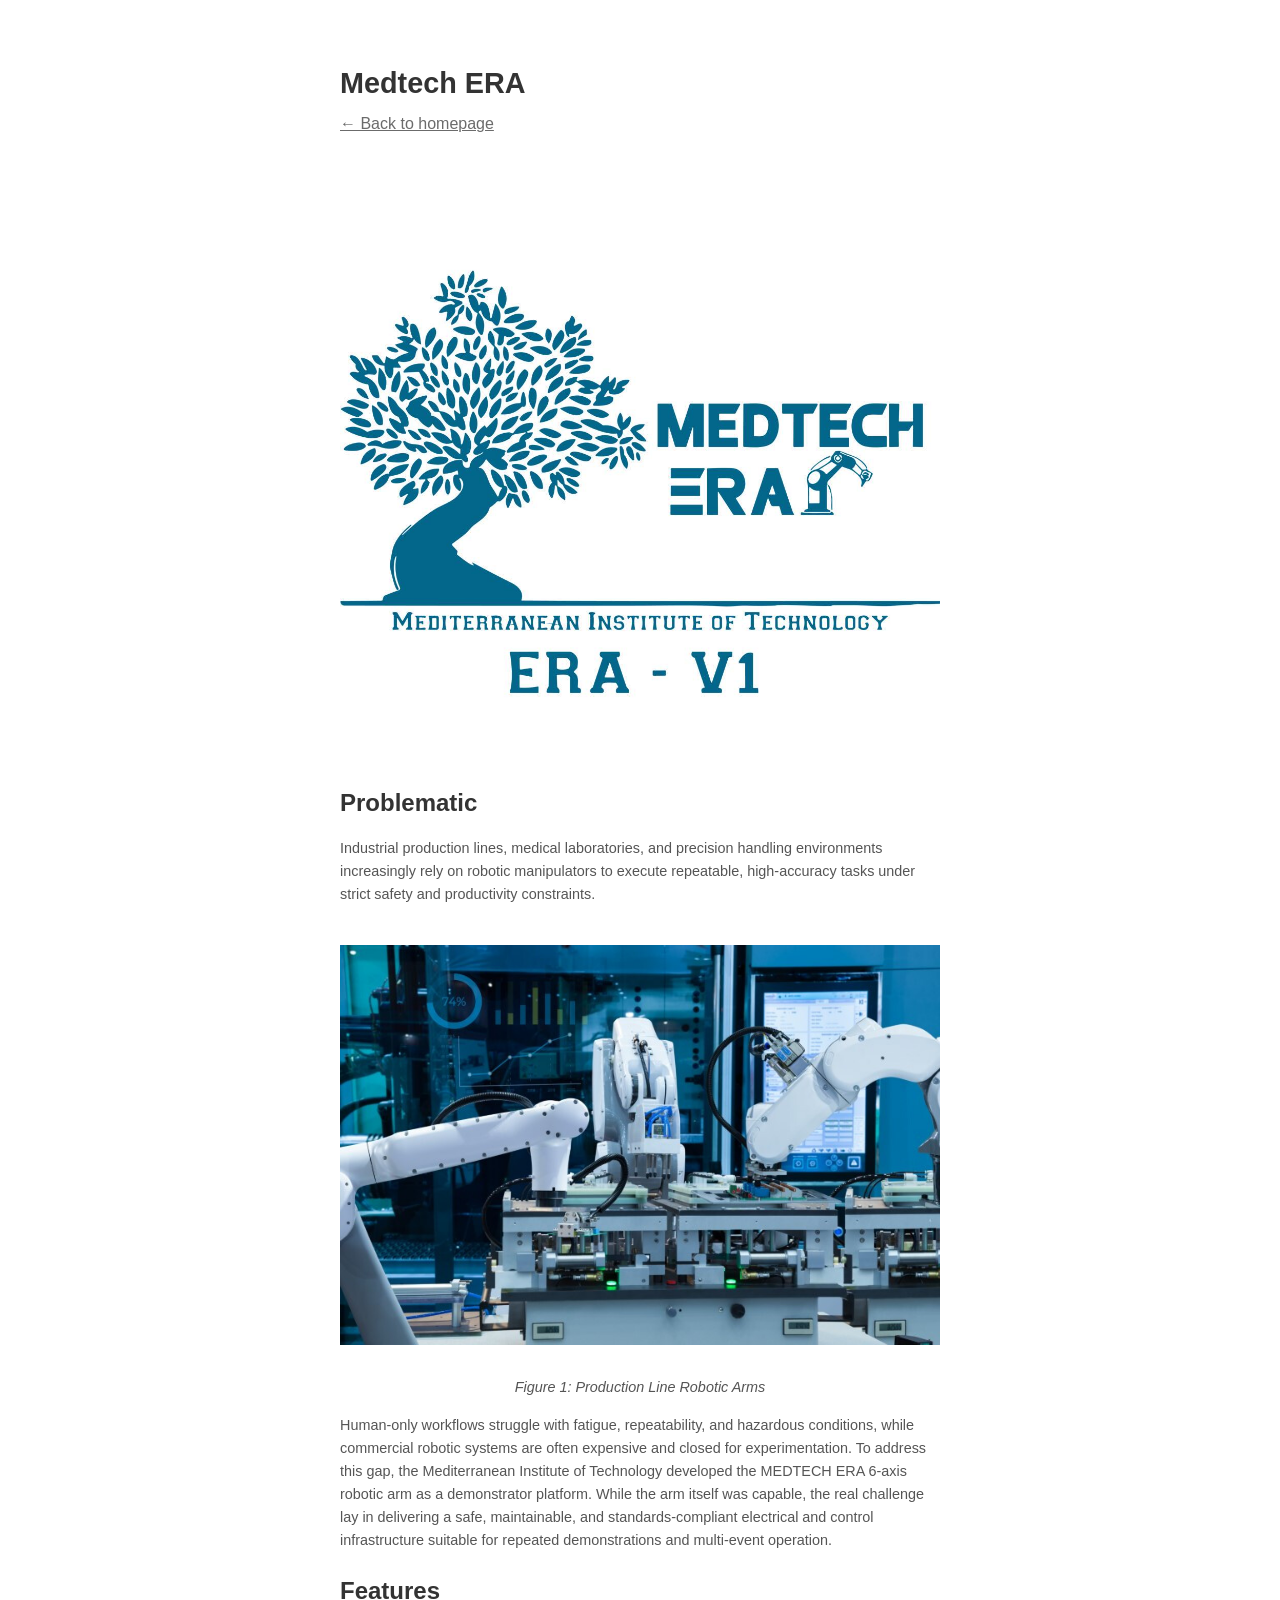
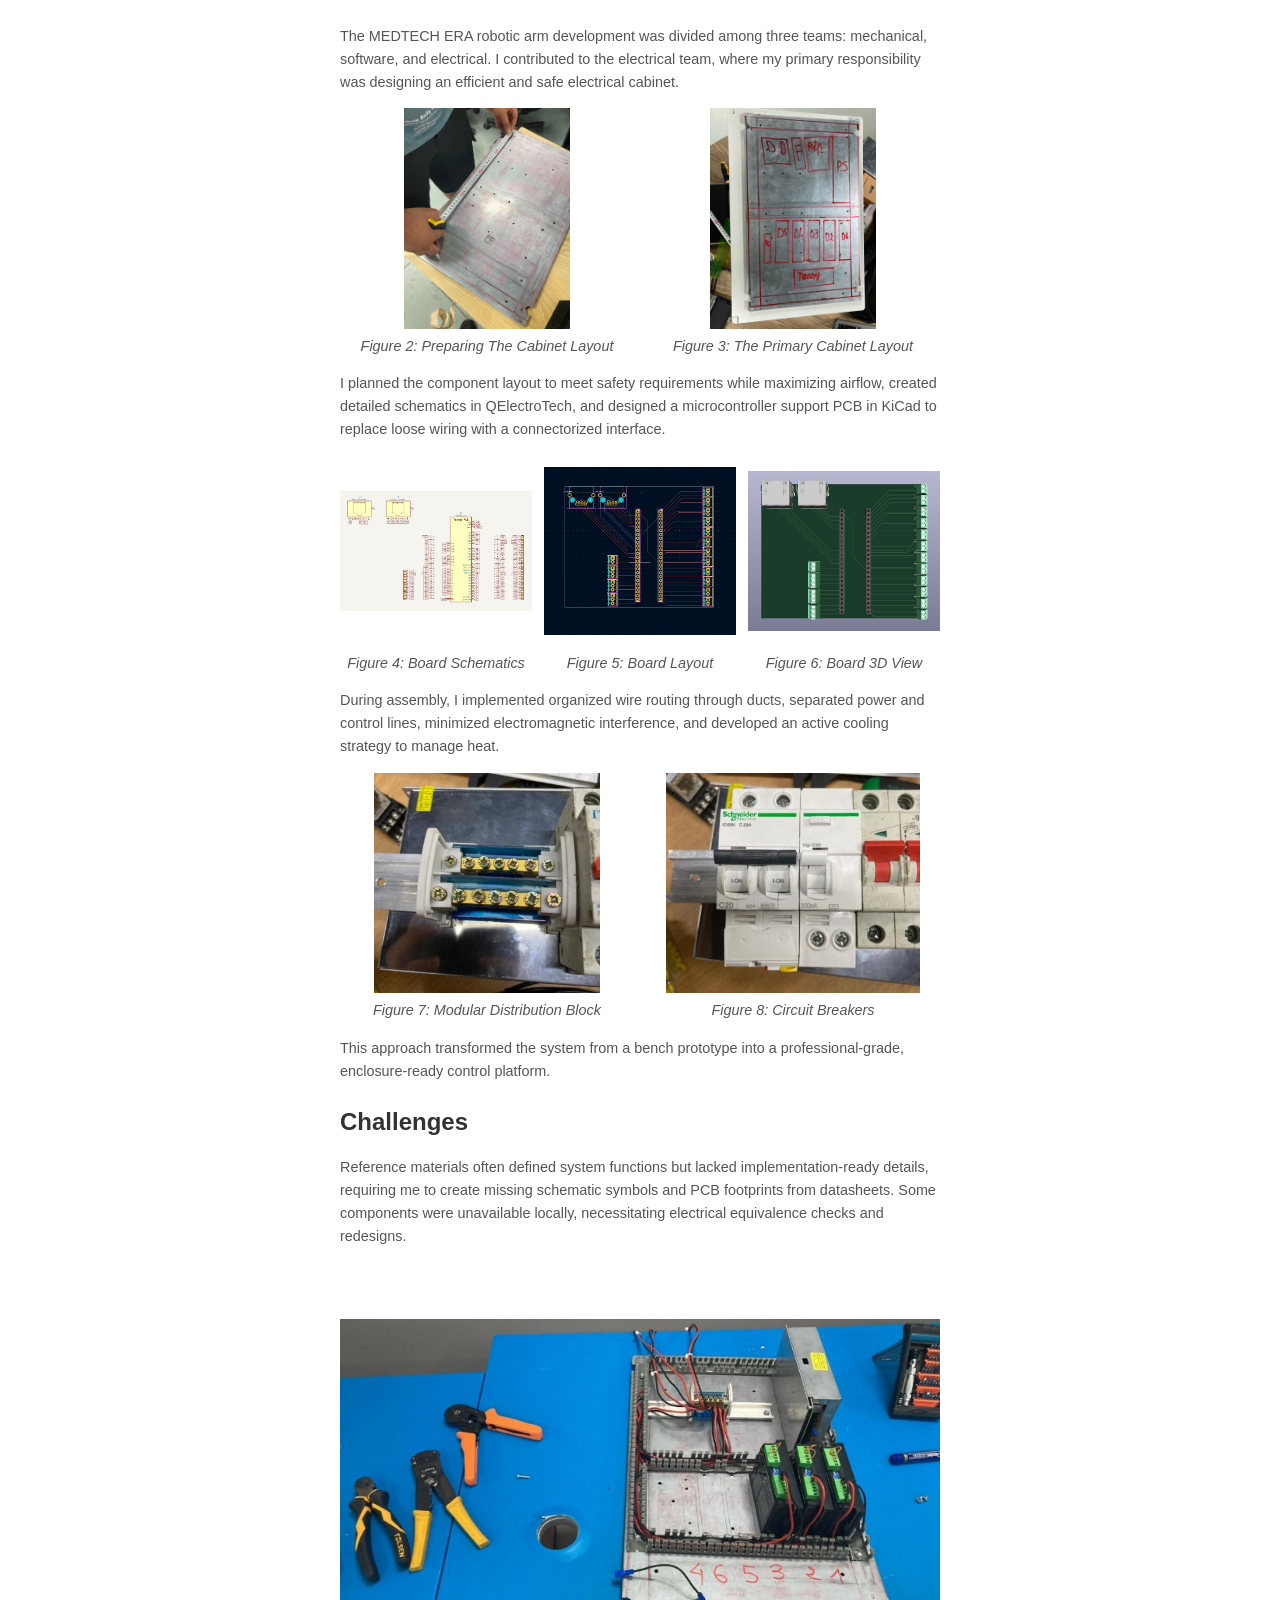
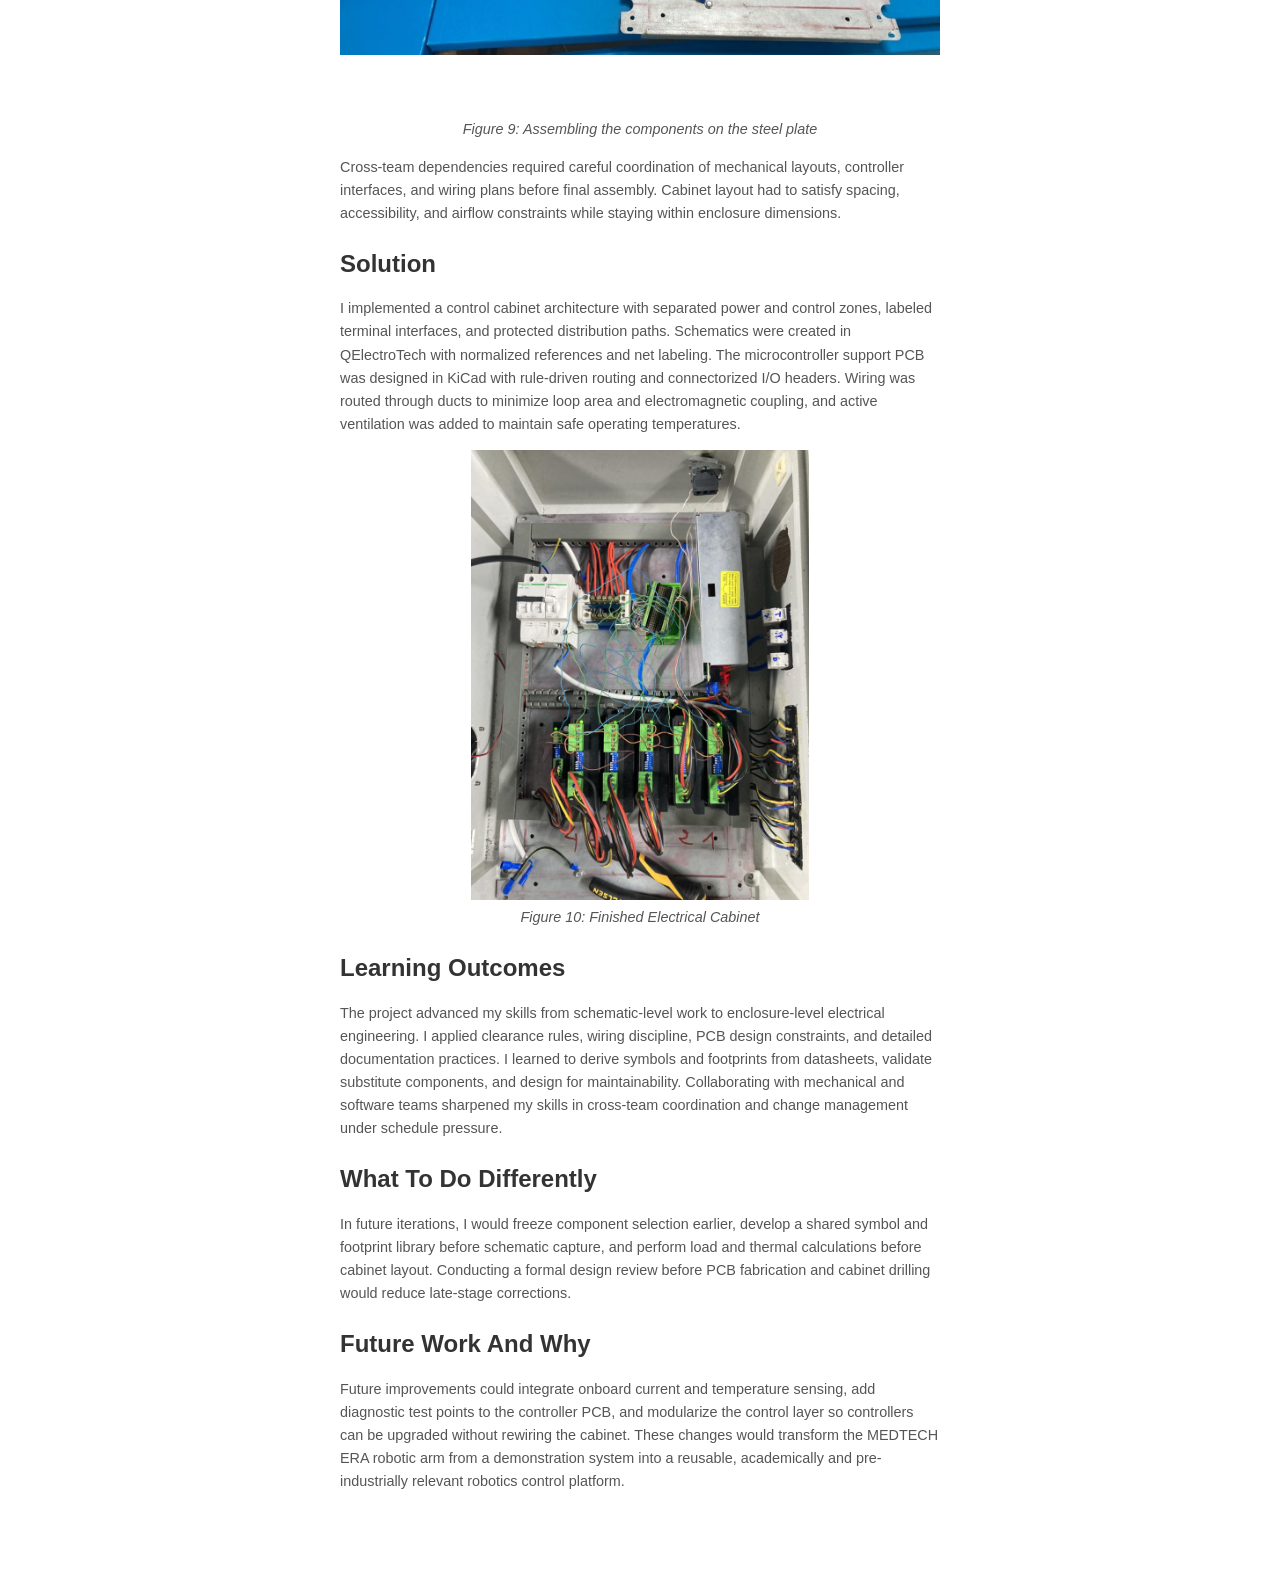
<file: medtech-era.html>
<!DOCTYPE html>
<html lang="en">
<head>
    <meta charset="UTF-8">
    <meta name="viewport" content="width=device-width, initial-scale=1.0">
    <title>Medtech ERA Blog</title>
    <link rel="stylesheet" href="https://cdnjs.cloudflare.com/ajax/libs/font-awesome/6.0.0-beta3/css/all.min.css">
    <link href="https://fonts.googleapis.com/css2?family=Roboto:wght@200;300;400;700&display=swap" rel="stylesheet">
    <link rel="stylesheet" href="./static/styles.css">
</head>
<body>
    <div class="container">
        <header>
            <h1>Medtech ERA</h1>
            <p><a href="index.html">← Back to homepage</a></p>
        </header>

        <section id="blog-content">
            <!-- Blog content will be loaded from medtech-era-blog.json -->
        </section>
    </div>

    <script>
        async function loadBlog() {
            try {
                const res = await fetch('./medtech-era-blog.json');
                const data = await res.json();
                const blog = data.vlog;

                const container = document.getElementById('blog-content');
                const html = Object.entries(blog).map(([heading, content]) => {
                    const formattedHeading = heading.replace(/([A-Z])/g, ' $1').trim();
                    
                    let section = '';
                    
                    // Extract leading images (with or without captions)
                    let leadingImagesHtml = '';
                    let processedContent = content;
                    let leadingMatch;
                    
                    // Check if content starts with images (with or without caption)
                    while ((leadingMatch = /^\[IMAGE\]([^\[]+)\[\/IMAGE\](?:\[CAPTION\]([^\[]+)\[\/CAPTION\])?/.exec(processedContent)) !== null) {
                        const imagePath = leadingMatch[1];
                        const caption = leadingMatch[2];
                        
                        leadingImagesHtml += `<img src="${imagePath}" alt="${formattedHeading}" style="max-width:100%; height:auto; margin:10px 0;">`;
                        if (caption) {
                            leadingImagesHtml += `<p style="font-style: italic; font-size: 0.9em; text-align: center; margin:5px 0 10px 0;">${caption}</p>`;
                        }
                        
                        // Remove the processed image tags from content
                        processedContent = processedContent.substring(leadingMatch[0].length);
                    }
                    
                    // Add leading images before heading
                    if (leadingImagesHtml) {
                        section += leadingImagesHtml;
                    }
                    
                    // Add heading after leading images
                    section += `<h2>${formattedHeading}</h2>`;
                    
                    // Handle remaining inline image groups (1+ images followed by 0+ captions)
                    processedContent = processedContent.replace(/((?:\[IMAGE\][^\[]+\[\/IMAGE\])+)((?:\[CAPTION\][^\[]+\[\/CAPTION\])*)/g, (match, imagesPart, captionsPart) => {
                        const imageMatches = imagesPart.match(/\[IMAGE\]([^\[]+)\[\/IMAGE\]/g) || [];
                        const captionMatches = captionsPart ? (captionsPart.match(/\[CAPTION\]([^\[]+)\[\/CAPTION\]/g) || []) : [];
                        const images = imageMatches.map(m => m.match(/\[IMAGE\]([^\[]+)\[\/IMAGE\]/)[1]);
                        const captions = captionMatches.map(m => m.match(/\[CAPTION\]([^\[]+)\[\/CAPTION\]/)[1]);

                        if (images.length === 0) {
                            return match;
                        }

                        const isThreeFigureRow = images.length === 3;
                        const imageStyle = isThreeFigureRow
                            ? `width:100%; height:190px; object-fit:contain; object-position:center; display:block; margin:0 0 6px 0; background:#fff;`
                            : `width:100%; aspect-ratio: 4 / 3; object-fit:contain; display:block; margin:0 0 6px 0;`;

                        let gallery = isThreeFigureRow
                            ? `</p><div style="display:grid; grid-template-columns:repeat(3, 1fr); width:100%; gap:12px; margin:10px 0;">`
                            : `</p><div style="display:flex; width:100%; gap:12px; margin:10px 0;">`;
                        images.forEach((img, idx) => {
                            gallery += `<div style="flex:1 1 0; min-width:0;">`;
                            gallery += `<img src="${img}" alt="${formattedHeading}" style="${imageStyle}">`;
                            if (captions[idx]) {
                                gallery += `<p style="font-style: italic; font-size: 0.9em; text-align: center; margin:0;">${captions[idx]}</p>`;
                            }
                            gallery += `</div>`;
                        });
                        gallery += `</div><p>`;
                        return gallery;
                    });
                    
                    if (processedContent) {
                        section += `<p>${processedContent}</p>`;
                    }
                    return section;
                }).join('');

                container.innerHTML = html;
            } catch (err) {
                console.error('Failed to load blog:', err);
            }
        }

        document.addEventListener('DOMContentLoaded', loadBlog);
    </script>
</body>
</html>
</file>
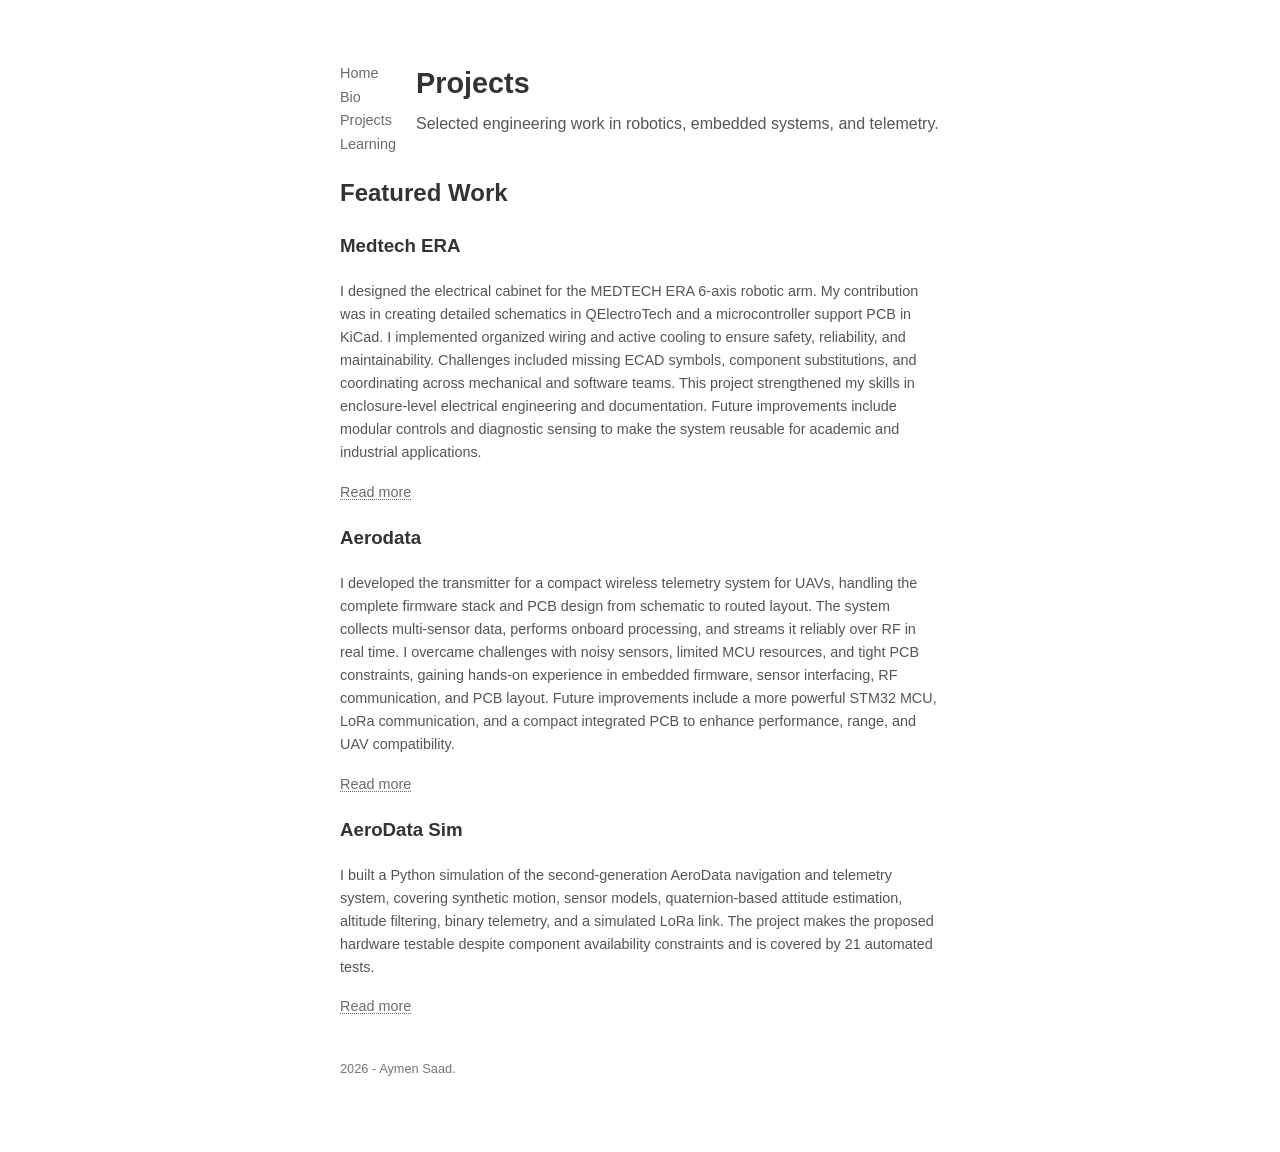
<file: projects.html>
<!DOCTYPE html>
<html lang="en">
<head>
    <meta charset="UTF-8">
    <meta name="viewport" content="width=device-width, initial-scale=1.0">
    <title>Projects</title>
    <link rel="stylesheet" href="https://cdnjs.cloudflare.com/ajax/libs/font-awesome/6.0.0-beta3/css/all.min.css">
    <link href="https://fonts.googleapis.com/css2?family=Roboto:wght@200;300;400;700&display=swap" rel="stylesheet">
    <link rel="stylesheet" href="./static/styles.css">
</head>
<body>
    <div class="container">
        <div class="header-nav">
            <nav>
                <ul>
                    <li><a href="index.html">Home</a></li>
                    <li><a href="biography.html">Bio</a></li>
                    <li><a href="projects.html">Projects</a></li>
                    <li><a href="learning.html">Learning</a></li>
                </ul>
            </nav>
            <header>
                <h1>Projects</h1>
                <p>Selected engineering work in robotics, embedded systems, and telemetry.</p>
            </header>
        </div>

        <section id="projects">
            <h2>Featured Work</h2>

            <div class="project">
                <h3>Medtech ERA</h3>
                <p>I designed the electrical cabinet for the MEDTECH ERA 6-axis robotic arm. My contribution was in creating detailed schematics in QElectroTech and a microcontroller support PCB in KiCad. I implemented organized wiring and active cooling to ensure safety, reliability, and maintainability. Challenges included missing ECAD symbols, component substitutions, and coordinating across mechanical and software teams. This project strengthened my skills in enclosure-level electrical engineering and documentation. Future improvements include modular controls and diagnostic sensing to make the system reusable for academic and industrial applications.</p>
                <a class="load-more" href="medtech-era.html" target="_blank" rel="noopener noreferrer">Read more</a>
            </div>

            <div class="project">
                <h3>Aerodata</h3>
                <p>I developed the transmitter for a compact wireless telemetry system for UAVs, handling the complete firmware stack and PCB design from schematic to routed layout. The system collects multi-sensor data, performs onboard processing, and streams it reliably over RF in real time. I overcame challenges with noisy sensors, limited MCU resources, and tight PCB constraints, gaining hands-on experience in embedded firmware, sensor interfacing, RF communication, and PCB layout. Future improvements include a more powerful STM32 MCU, LoRa communication, and a compact integrated PCB to enhance performance, range, and UAV compatibility.</p>
                <a class="load-more" href="aerodata.html" target="_blank" rel="noopener noreferrer">Read more</a>
            </div>

            <div class="project">
                <h3>AeroData Sim</h3>
                <p>I built a Python simulation of the second-generation AeroData navigation and telemetry system, covering synthetic motion, sensor models, quaternion-based attitude estimation, altitude filtering, binary telemetry, and a simulated LoRa link. The project makes the proposed hardware testable despite component availability constraints and is covered by 21 automated tests.</p>
                <a class="load-more" href="aerodata-sim.html" target="_blank" rel="noopener noreferrer">Read more</a>
            </div>
        </section>

        <footer>
            <p>2026 - Aymen Saad.</p>
        </footer>
    </div>
</body>
</html>
</file>
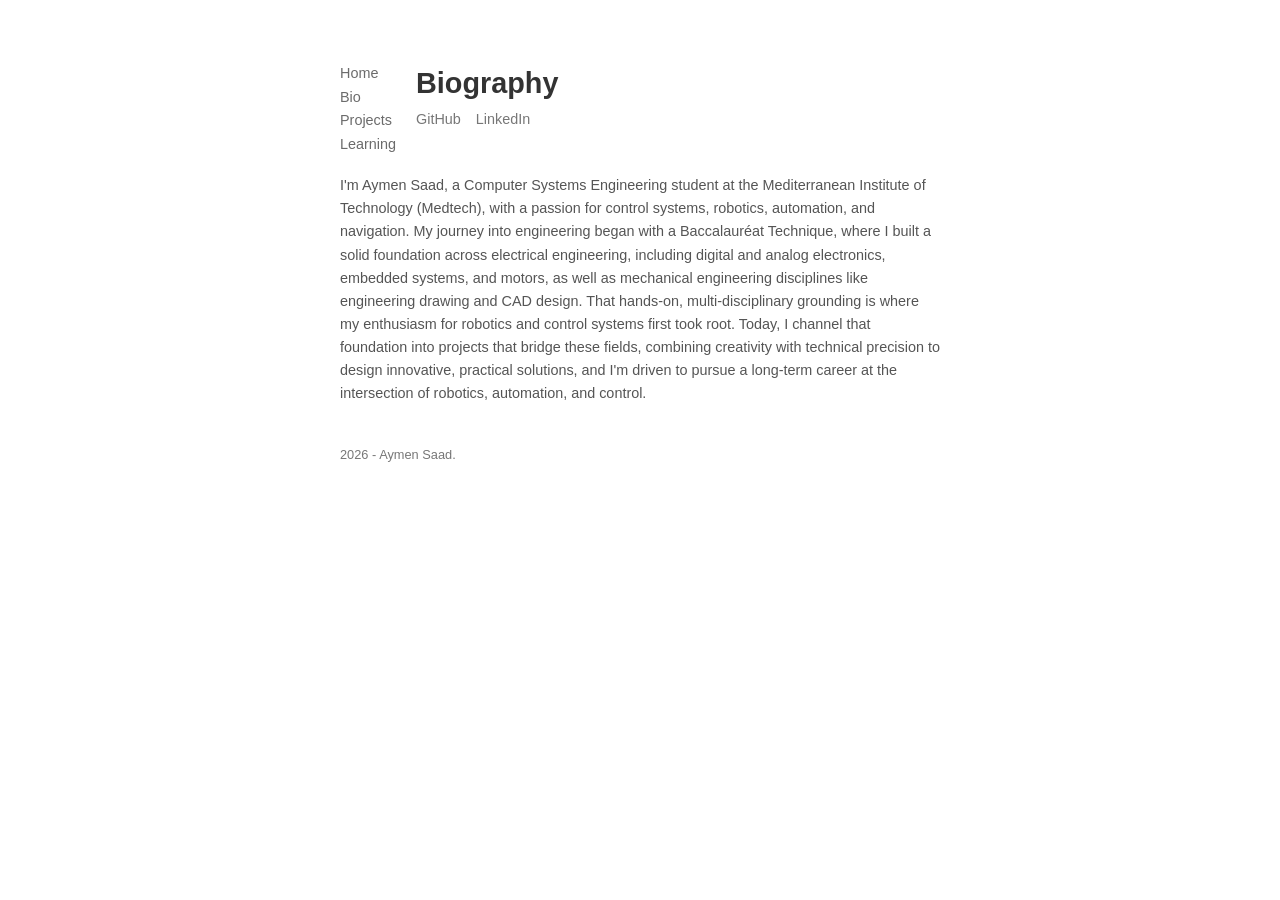
<file: Website/biography.html>
<!DOCTYPE html>
<html lang="en">
<head>
    <meta charset="UTF-8">
    <meta name="viewport" content="width=device-width, initial-scale=1.0">
    <title>Aymen Saad's Homepage</title>
    <link href="https://fonts.googleapis.com/css2?family=Roboto:wght@200;300;400;700&display=swap" rel="stylesheet">
    <link rel="stylesheet" href="./static/styles.css">
</head>
<body>
    <div class="container biography-container">
        <!-- Header and Navigation Bar -->
        <div class="header-nav">
            <nav>
                <ul>
                    <li><a href="index.html">Home</a></li>
                    <li><a href="biography.html">Bio</a></li>
                    <li><a href="projects.html">Projects</a></li>
                    <li><a href="learning.html">Learning</a></li>
                </ul>
            </nav>         
            <header>
                <h1>Biography</h1>
        <!-- Horizontal Navbar for Social Links -->
        <div class="social-navbar">
            <ul>
                <li><a href="https://github.com/aymenmedtech" target="_blank">GitHub</a></li>
                <li><a href="https://www.linkedin.com/in/Aymen-Saad/" target="_blank">LinkedIn</a></li>
            </ul>
        </div>
            </header>
        </div>

                <!-- Main Content -->
        <section id="bio">
            <p id="biography-text"></p>
        </section>


        <footer>
            <p>2026 - Aymen Saad.</p>
        </footer>
    </div>

    <script>
        async function loadBiography() {
            const paragraphElement = document.getElementById('biography-text');

            try {
                const response = await fetch('./biography.json');
                if (!response.ok) {
                    throw new Error('Failed to load biography content');
                }

                const data = await response.json();
                paragraphElement.textContent = data.paragraph || '';
            } catch (error) {
                paragraphElement.textContent = "I'm Aymen Saad, a Computer Systems Engineering student at the Mediterranean Institute, with a passion for control systems, robotics, automation, and navigation.";
            }
        }

        loadBiography();
    </script>
</body>
</html>
</file>
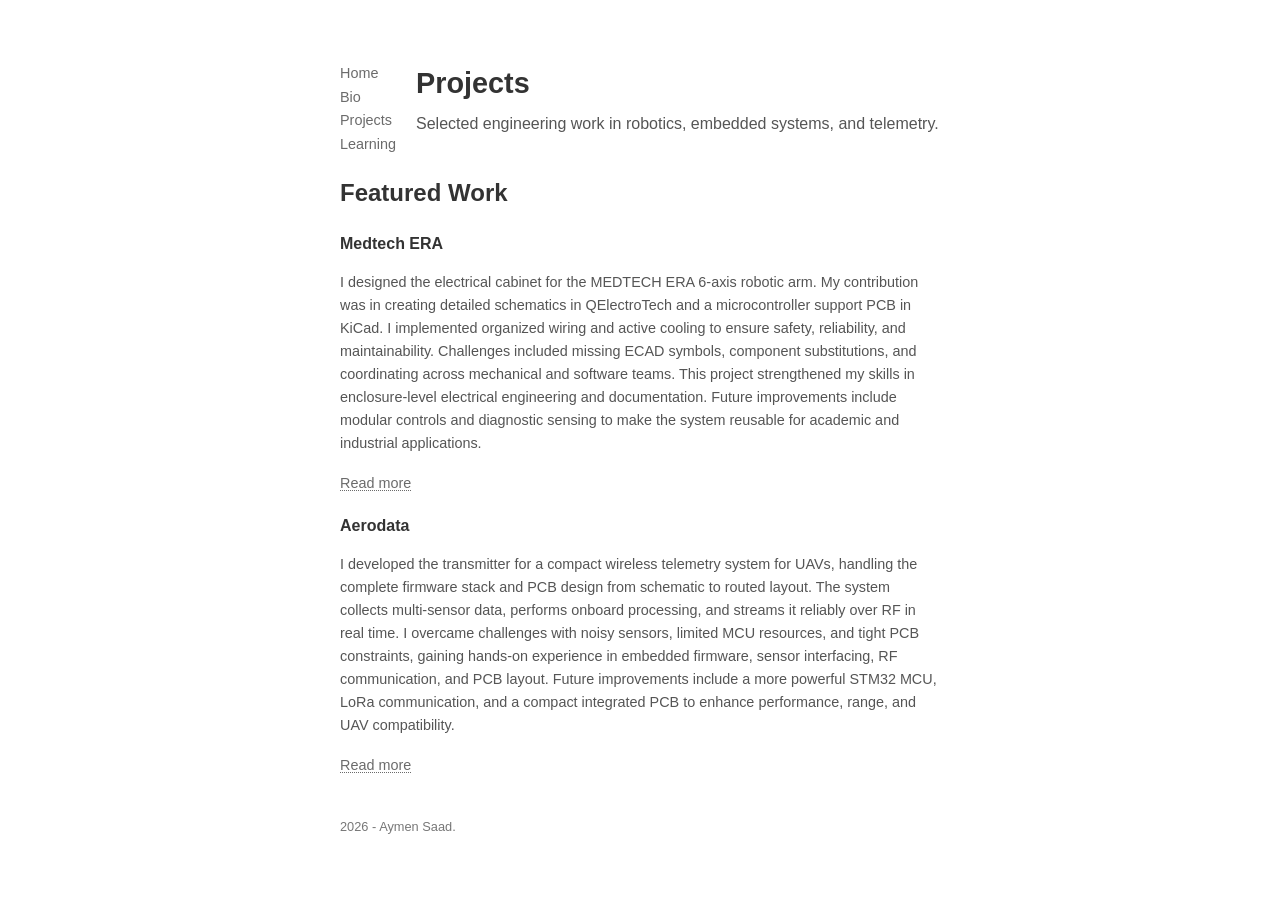
<file: Website/projects.html>
<!DOCTYPE html>
<html lang="en">
<head>
    <meta charset="UTF-8">
    <meta name="viewport" content="width=device-width, initial-scale=1.0">
    <title>Projects</title>
    <link rel="stylesheet" href="https://cdnjs.cloudflare.com/ajax/libs/font-awesome/6.0.0-beta3/css/all.min.css">
    <link href="https://fonts.googleapis.com/css2?family=Roboto:wght@200;300;400;700&display=swap" rel="stylesheet">
    <link rel="stylesheet" href="./static/styles.css">
</head>
<body>
    <div class="container">
        <div class="header-nav">
            <nav>
                <ul>
                    <li><a href="index.html">Home</a></li>
                    <li><a href="biography.html">Bio</a></li>
                    <li><a href="projects.html">Projects</a></li>
                    <li><a href="learning.html">Learning</a></li>
                </ul>
            </nav>
            <header>
                <h1>Projects</h1>
                <p>Selected engineering work in robotics, embedded systems, and telemetry.</p>
            </header>
        </div>

        <section id="projects">
            <h2>Featured Work</h2>

            <div class="project">
                <h3>Medtech ERA</h3>
                <p>I designed the electrical cabinet for the MEDTECH ERA 6-axis robotic arm. My contribution was in creating detailed schematics in QElectroTech and a microcontroller support PCB in KiCad. I implemented organized wiring and active cooling to ensure safety, reliability, and maintainability. Challenges included missing ECAD symbols, component substitutions, and coordinating across mechanical and software teams. This project strengthened my skills in enclosure-level electrical engineering and documentation. Future improvements include modular controls and diagnostic sensing to make the system reusable for academic and industrial applications.</p>
                <a class="load-more" href="medtech-era.html" target="_blank" rel="noopener noreferrer">Read more</a>
            </div>

            <div class="project">
                <h3>Aerodata</h3>
                <p>I developed the transmitter for a compact wireless telemetry system for UAVs, handling the complete firmware stack and PCB design from schematic to routed layout. The system collects multi-sensor data, performs onboard processing, and streams it reliably over RF in real time. I overcame challenges with noisy sensors, limited MCU resources, and tight PCB constraints, gaining hands-on experience in embedded firmware, sensor interfacing, RF communication, and PCB layout. Future improvements include a more powerful STM32 MCU, LoRa communication, and a compact integrated PCB to enhance performance, range, and UAV compatibility.</p>
                <a class="load-more" href="aerodata.html" target="_blank" rel="noopener noreferrer">Read more</a>
            </div>
        </section>

        <footer>
            <p>2026 - Aymen Saad.</p>
        </footer>
    </div>
</body>
</html>
</file>
<file: static/styles.css>
body {
    font-family: 'Open Sans', sans-serif;
    line-height: 1.6;
    margin: 0;
    padding: 0;
    background-color: #FFFFFF; /* Lighter shade of gray */
    color: #333333; /* Dark text */
    display: flex;
    justify-content: center;
    align-items: flex-start;
    min-height: 100vh;
}

.container {
    width: 95%;
    max-width: 600px; /* Narrower column */
    margin: 40px auto;
    padding: 20px;
}



/* Header and Navigation Bar */
.header-nav {
    display: flex; /* Align nav and header horizontally */
    align-items: flex-start; /* Align items to the top */
    margin-bottom: 20px;
}

nav {
    margin-right: 20px; /* Space between nav and header */
}

nav ul {
    list-style: none;
    padding: 0;
    margin: 0;
}

nav ul li {
    margin-bottom: -2px; /* Space between nav items */
}

nav ul li a {
    color: #6b6b6b; /* Light gray color for hyperlinks */
    text-decoration: none; /* Remove underline */
    font-size: 0.9em; /* Reduced font size */
}

nav ul li a:hover {
    color: #555555; /* Slightly darker gray on hover */
}

header {
    flex: 1; /* Take up remaining space */
}

header h1 {
    margin: 0;
    font-size: 1.8em; /* Reduced font size */
    color: #333333; /* Dark text */
}

header p {
    margin: 5px 0 0;
    font-size: 1em; /* Reduced font size */
    color: #555555; /* Slightly lighter text */
}

section {
    margin-bottom: 30px; /* Reduced margin */
}

section h2 {
    font-size: 1.5em; /* Reduced font size */
    margin-bottom: 10px;
    color: #333333; /* Dark text */
}

section p {
    font-size: 0.9em; /* Reduced font size */
    color: #555555; /* Slightly lighter text */
}

.blog-figure-grid {
    display: grid;
    grid-template-columns: repeat(auto-fit, minmax(180px, 1fr));
    gap: 16px;
    margin: 18px 0;
}

.blog-figure {
    margin: 0;
}

.blog-figure img {
    width: 100%;
    height: auto;
    display: block;
    border-radius: 8px;
}

.blog-figure figcaption {
    margin-top: 8px;
    font-size: 0.78em;
    color: #777777;
    text-align: center;
}

#publications-list {
    list-style-type: none;
    padding: 0;
}

#publications-list li {
    margin: 15px 0; /* Reduced vertical space between papers */
}

.paper-title {
    font-size: 0.9em;
    font-weight: 700; /* Bold title */
    color: #333333; /* Darkest gray for title */
    margin-bottom: 2px; /* Reduced margin */
    line-height: 1.2; /* Tighter line height */
}

.paper-authors {
    font-size: 0.8em;
    color: #555555; /* Medium gray for authors */
    margin-bottom: 2px; /* Reduced margin */
    line-height: 1.2; /* Tighter line height */
}

.paper-venue {
    font-size: 0.8em;
    color: #777777; /* Light gray for venue */
    margin-bottom: 3px; /* Reduced margin */
    line-height: 1.2; /* Tighter line height */
}

.paper-links a {
    margin-right: 10px; /* Space between links */
    line-height: 1.2; /* Tighter line height */
    font-size: 0.8em;
}

#news-list {
    list-style-type: none;
    padding: 0;
}

#news-list li {
    margin: 10px 0; /* Reduced vertical space between news items */
    font-size: 0.95em;
    color: #555555; /* Medium gray for news text */
    line-height: 1.4; /* Slightly tighter line height */
}

.news-date {
    font-weight: 500; /* Slightly bold for the date */
    color: #333333; /* Darker gray for the date */
    font-weight: bold;
}

a:visited {
  color: #acb0b0;
}

a:link {
  color: #6b6b6b;
}

footer {
    text-align: left; /* Align footer content to the left */
    margin-top: 40px;
    font-size: 0.8em; /* Reduced font size */
    color: #777777; /* Light grey text */
}
#see-more {
    color: #777777; /* Light gray color */
    text-decoration: underline; /* Underline */
    text-decoration-thickness: 0.5px; /* Fine underline */
    text-decoration-style: dotted; /* Dotted underline */
    text-underline-offset: 2px; /* Space between text and underline */
    font-size: 0.9em; /* Reduced font size */
    cursor: pointer; /* Change cursor to pointer */
    display: none; /* Hidden by default */
}

#see-more:hover {
    color: #555555; /* Slightly darker gray on hover */
}

.load-more {
    color: #777777; /* Light gray color */
    text-decoration: underline; /* Underline */
    text-decoration-thickness: 0.5px; /* Fine underline */
    text-decoration-style: dotted; /* Dotted underline */
    text-underline-offset: 2px; /* Space between text and underline */
    font-size: 0.9em; /* Reduced font size */
    cursor: pointer; /* Change cursor to pointer */
}

.load-more:hover {
    color: #555555; /* Slightly darker gray on hover */
}

/* Horizontal Navbar for Social Links */
.social-navbar {
    margin-bottom: 20px; /* Space below the navbar */
}

.social-navbar ul {
    list-style: none;
    padding: 0;
    margin: 0;
    display: flex; /* Make the list horizontal */
    gap: 15px; /* Space between items */
}

.social-navbar ul li {
    margin: 0; /* Remove default margin */
}

.social-navbar ul li a {
    color: #777777; /* Light gray color for hyperlinks */
    text-decoration: none; /* Remove underline */
    font-size: 0.9em; /* Reduced font size */
}

.social-navbar ul li a:hover {
    color: #555555; /* Slightly darker gray on hover */
}

.social-navbar ul li:not(:last-child)::after {
    content: "•"; /* Add a dot */
    position: absolute;
    right: -10px; /* Adjust the position of the dot */
}
</file>
<file: Website/static/styles.css>
body {
    font-family: 'Open Sans', sans-serif;
    line-height: 1.6;
    margin: 0;
    padding: 0;
    background-color: #FFFFFF; /* Lighter shade of gray */
    color: #333333; /* Dark text */
    display: flex;
    justify-content: center;
    align-items: flex-start;
    min-height: 100vh;
}

.container {
    width: 95%;
    max-width: 600px; /* Narrower column */
    margin: 40px auto;
    padding: 20px;
}



/* Header and Navigation Bar */
.header-nav {
    display: flex; /* Align nav and header horizontally */
    align-items: flex-start; /* Align items to the top */
    margin-bottom: 20px;
}

nav {
    margin-right: 20px; /* Space between nav and header */
}

nav ul {
    list-style: none;
    padding: 0;
    margin: 0;
}

nav ul li {
    margin-bottom: -2px; /* Space between nav items */
}

nav ul li a {
    color: #6b6b6b; /* Light gray color for hyperlinks */
    text-decoration: none; /* Remove underline */
    font-size: 0.9em; /* Reduced font size */
}

nav ul li a:hover {
    color: #555555; /* Slightly darker gray on hover */
}

header {
    flex: 1; /* Take up remaining space */
}

header h1 {
    margin: 0;
    font-size: 1.8em; /* Reduced font size */
    color: #333333; /* Dark text */
}

header p {
    margin: 5px 0 0;
    font-size: 1em; /* Reduced font size */
    color: #555555; /* Slightly lighter text */
}

section {
    margin-bottom: 30px; /* Reduced margin */
}

section h2 {
    font-size: 1.5em; /* Reduced font size */
    margin-bottom: 10px;
    color: #333333; /* Dark text */
}

section h3 {
    font-size: 1em;
    font-weight: 700;
    margin: 18px 0 4px;
    color: #333333;
}

section p {
    font-size: 0.9em; /* Reduced font size */
    color: #555555; /* Slightly lighter text */
}

.blog-figure-grid {
    display: grid;
    grid-template-columns: repeat(auto-fit, minmax(180px, 1fr));
    gap: 16px;
    margin: 18px 0;
}

.blog-figure {
    margin: 0;
}

.blog-figure img {
    width: 100%;
    height: auto;
    display: block;
    border-radius: 8px;
}

.blog-figure figcaption {
    margin-top: 8px;
    font-size: 0.78em;
    color: #777777;
    text-align: center;
}

#publications-list {
    list-style-type: none;
    padding: 0;
}

#publications-list li {
    margin: 15px 0; /* Reduced vertical space between papers */
}

.paper-title {
    font-size: 0.9em;
    font-weight: 700; /* Bold title */
    color: #333333; /* Darkest gray for title */
    margin-bottom: 2px; /* Reduced margin */
    line-height: 1.2; /* Tighter line height */
}

.paper-authors {
    font-size: 0.8em;
    color: #555555; /* Medium gray for authors */
    margin-bottom: 2px; /* Reduced margin */
    line-height: 1.2; /* Tighter line height */
}

.paper-venue {
    font-size: 0.8em;
    color: #777777; /* Light gray for venue */
    margin-bottom: 3px; /* Reduced margin */
    line-height: 1.2; /* Tighter line height */
}

.paper-links a {
    margin-right: 10px; /* Space between links */
    line-height: 1.2; /* Tighter line height */
    font-size: 0.8em;
}

#news-list {
    list-style-type: none;
    padding: 0;
}

#news-list li {
    margin: 10px 0; /* Reduced vertical space between news items */
    font-size: 0.95em;
    color: #555555; /* Medium gray for news text */
    line-height: 1.4; /* Slightly tighter line height */
}

.news-date {
    font-weight: 500; /* Slightly bold for the date */
    color: #333333; /* Darker gray for the date */
    font-weight: bold;
}

a:visited {
  color: #acb0b0;
}

a:link {
  color: #6b6b6b;
}

footer {
    text-align: left; /* Align footer content to the left */
    margin-top: 40px;
    font-size: 0.8em; /* Reduced font size */
    color: #777777; /* Light grey text */
}
#see-more {
    color: #777777; /* Light gray color */
    text-decoration: underline; /* Underline */
    text-decoration-thickness: 0.5px; /* Fine underline */
    text-decoration-style: dotted; /* Dotted underline */
    text-underline-offset: 2px; /* Space between text and underline */
    font-size: 0.9em; /* Reduced font size */
    cursor: pointer; /* Change cursor to pointer */
    display: none; /* Hidden by default */
}

#see-more:hover {
    color: #555555; /* Slightly darker gray on hover */
}

.load-more {
    color: #777777; /* Light gray color */
    text-decoration: underline; /* Underline */
    text-decoration-thickness: 0.5px; /* Fine underline */
    text-decoration-style: dotted; /* Dotted underline */
    text-underline-offset: 2px; /* Space between text and underline */
    font-size: 0.9em; /* Reduced font size */
    cursor: pointer; /* Change cursor to pointer */
}

.load-more:hover {
    color: #555555; /* Slightly darker gray on hover */
}

.learning-entry {
    margin-top: 8px;
}

.blog-button {
    display: block;
    padding: 14px 16px;
    border: 1px solid #d9d9d9;
    border-radius: 12px;
    background: #fafafa;
    color: #333333;
    text-decoration: none;
    font-size: 0.95em;
    font-weight: 700;
    line-height: 1.4;
    transition: background-color 0.2s ease, border-color 0.2s ease, transform 0.2s ease;
}

.blog-button:hover {
    background: #f3f3f3;
    border-color: #cfcfcf;
    color: #222222;
    transform: translateY(-1px);
}

.learning-entry p {
    margin-top: 10px;
}

/* Horizontal Navbar for Social Links */
.social-navbar {
    margin-bottom: 20px; /* Space below the navbar */
}

.social-navbar ul {
    list-style: none;
    padding: 0;
    margin: 0;
    display: flex; /* Make the list horizontal */
    gap: 15px; /* Space between items */
}

.social-navbar ul li {
    margin: 0; /* Remove default margin */
}

.social-navbar ul li a {
    color: #777777; /* Light gray color for hyperlinks */
    text-decoration: none; /* Remove underline */
    font-size: 0.9em; /* Reduced font size */
}

.social-navbar ul li a:hover {
    color: #555555; /* Slightly darker gray on hover */
}

.social-navbar ul li:not(:last-child)::after {
    content: "•"; /* Add a dot */
    position: absolute;
    right: -10px; /* Adjust the position of the dot */
}
</file>
